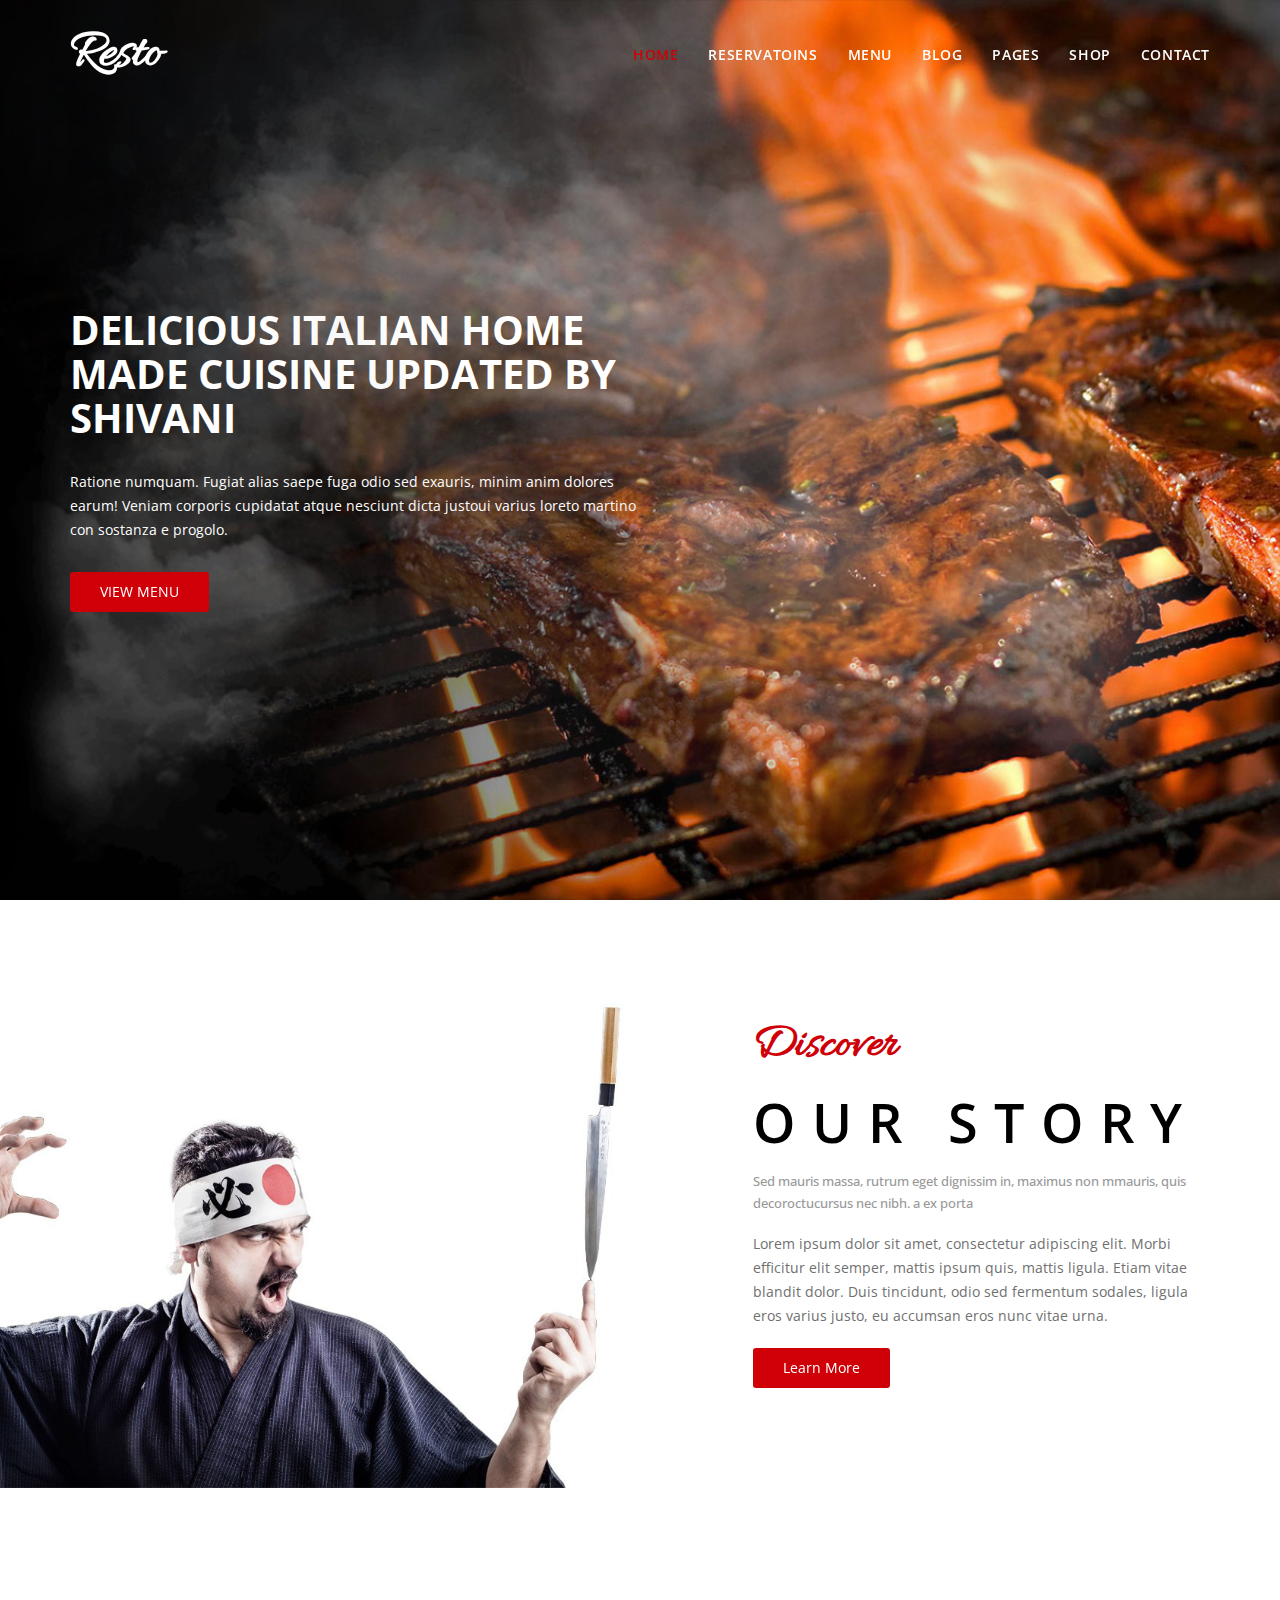
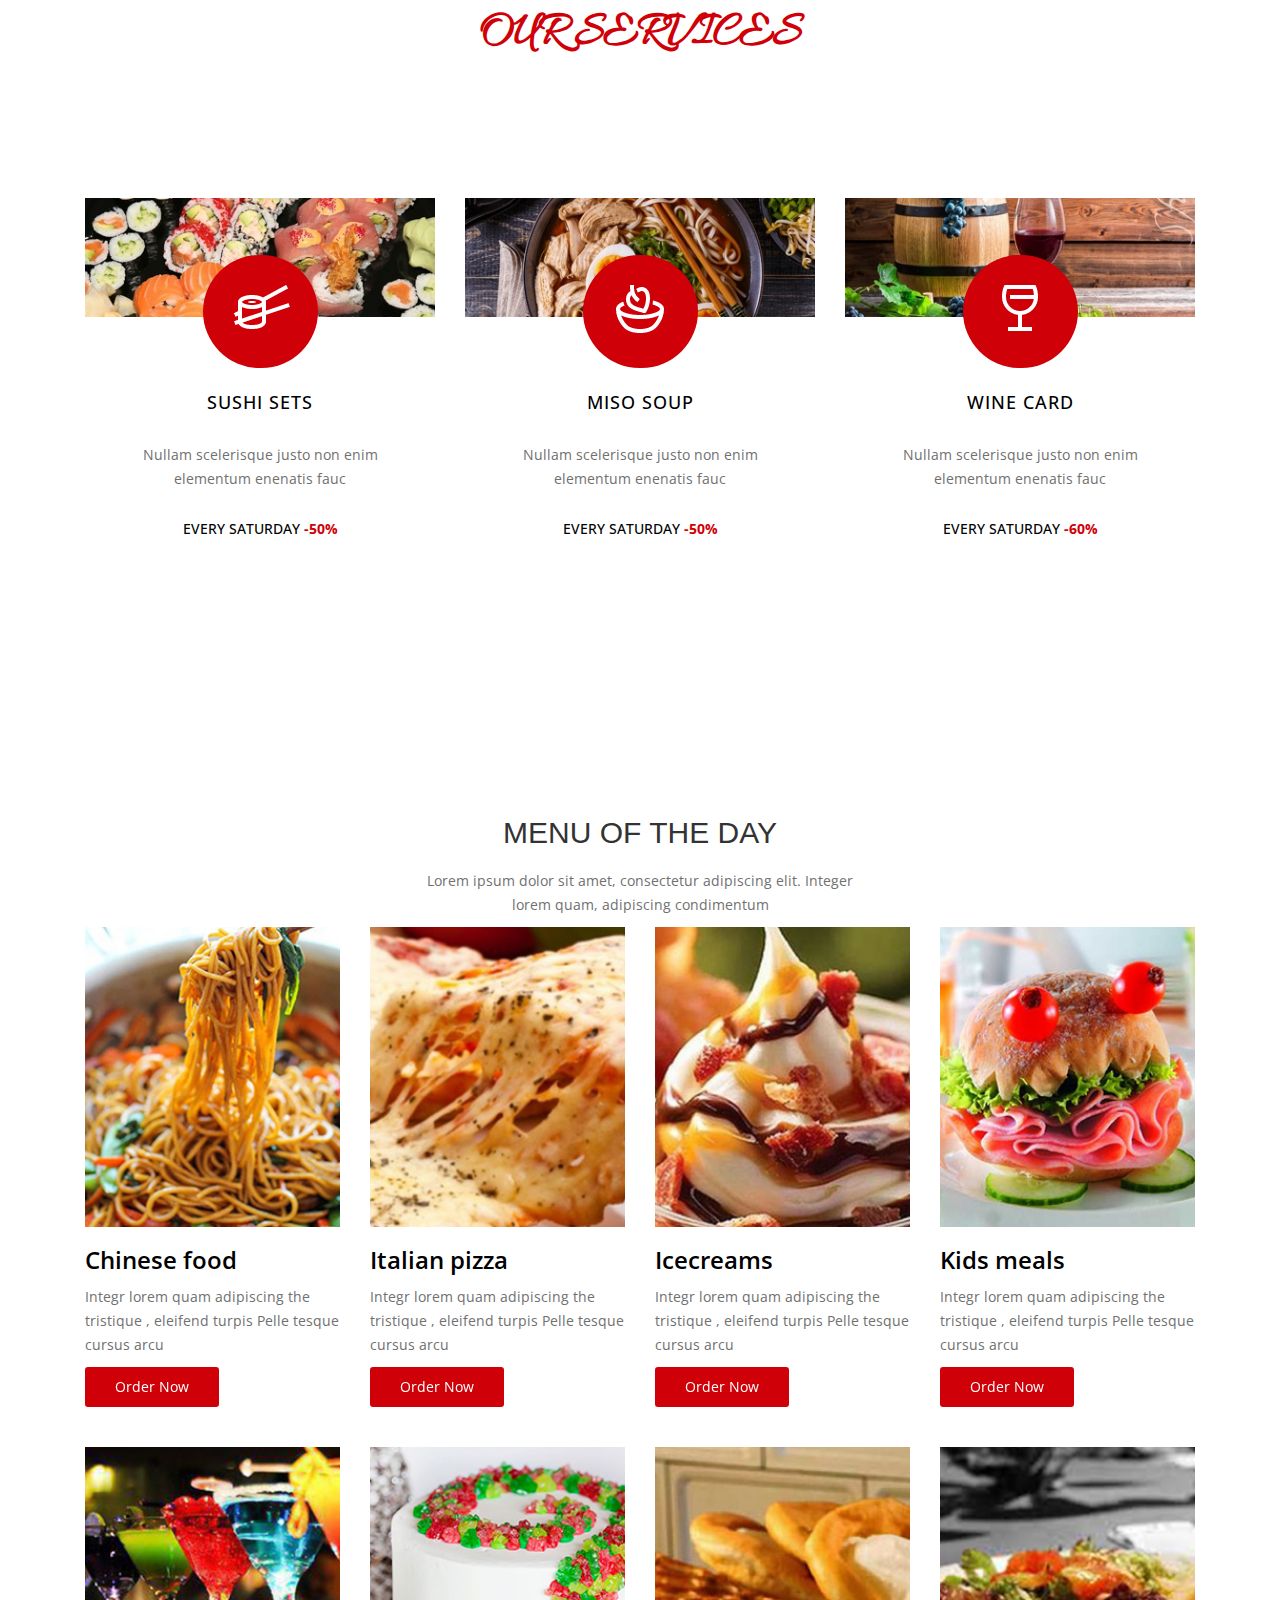
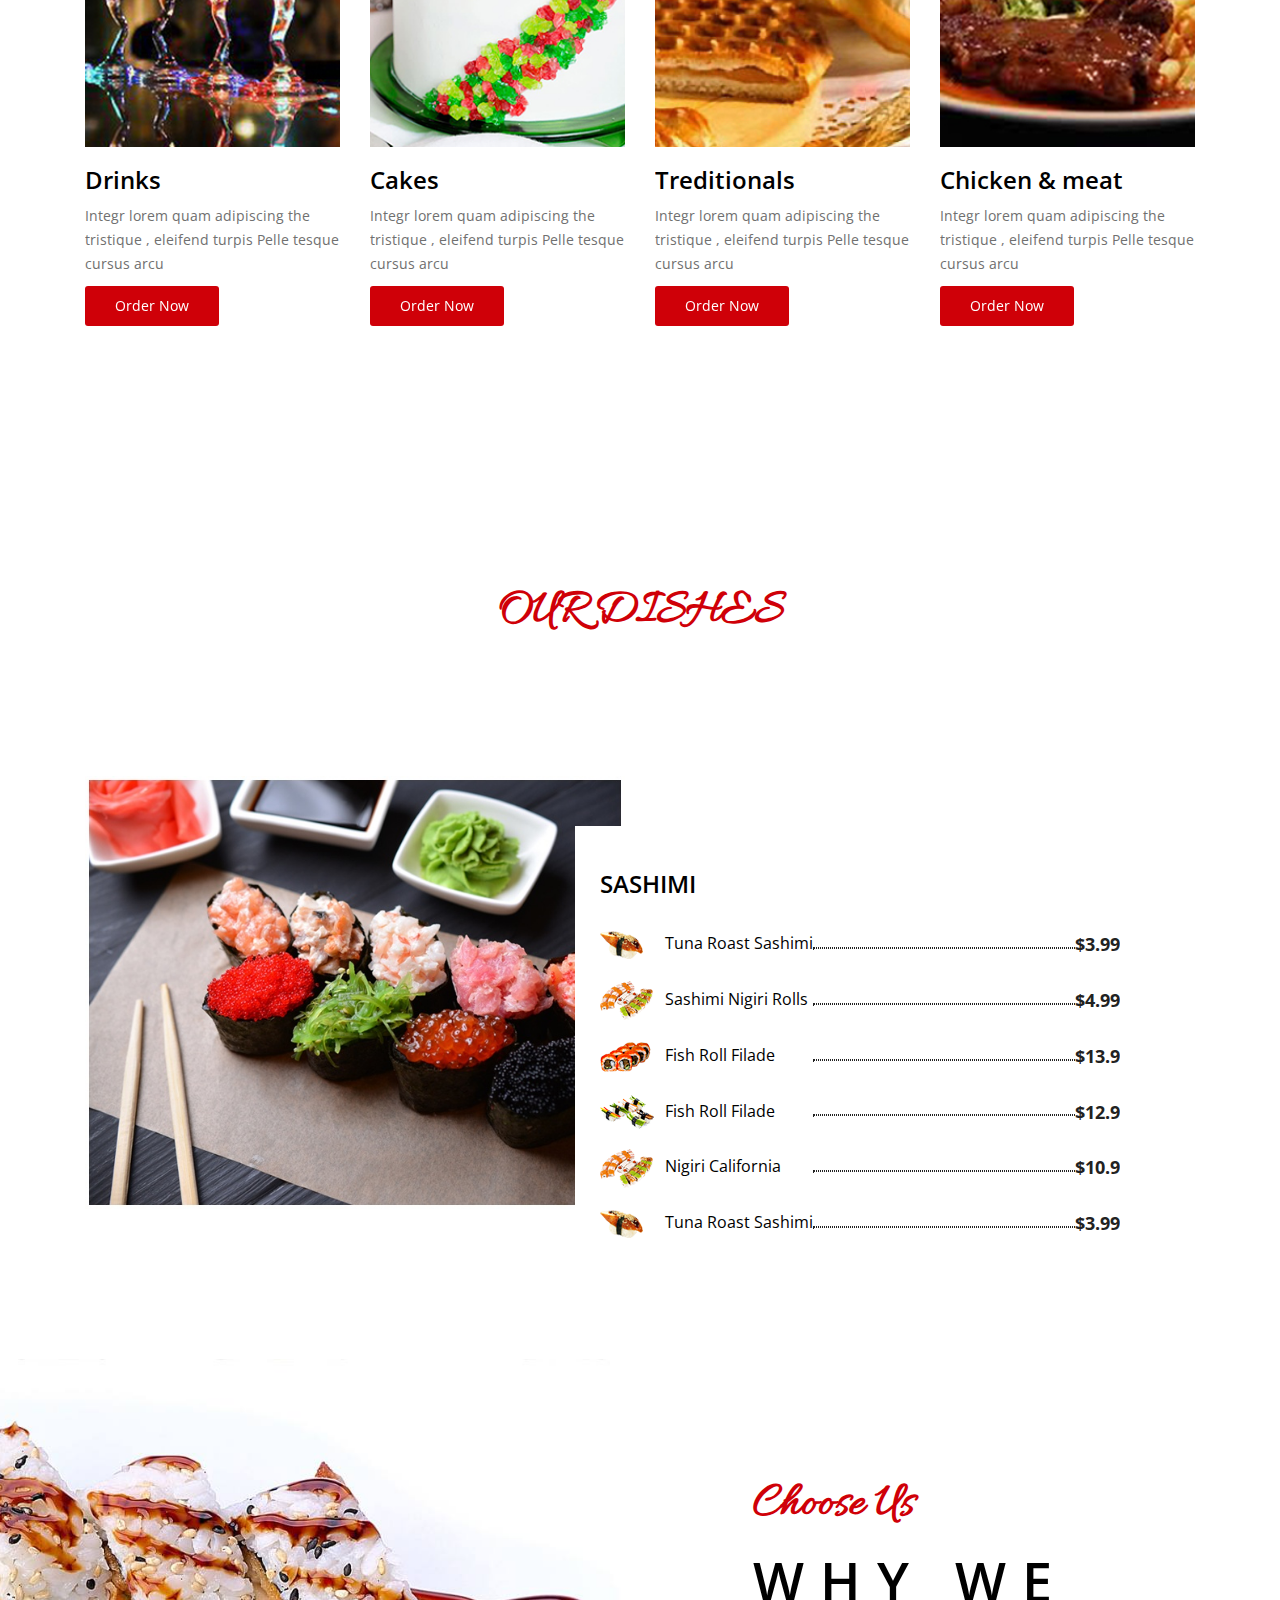
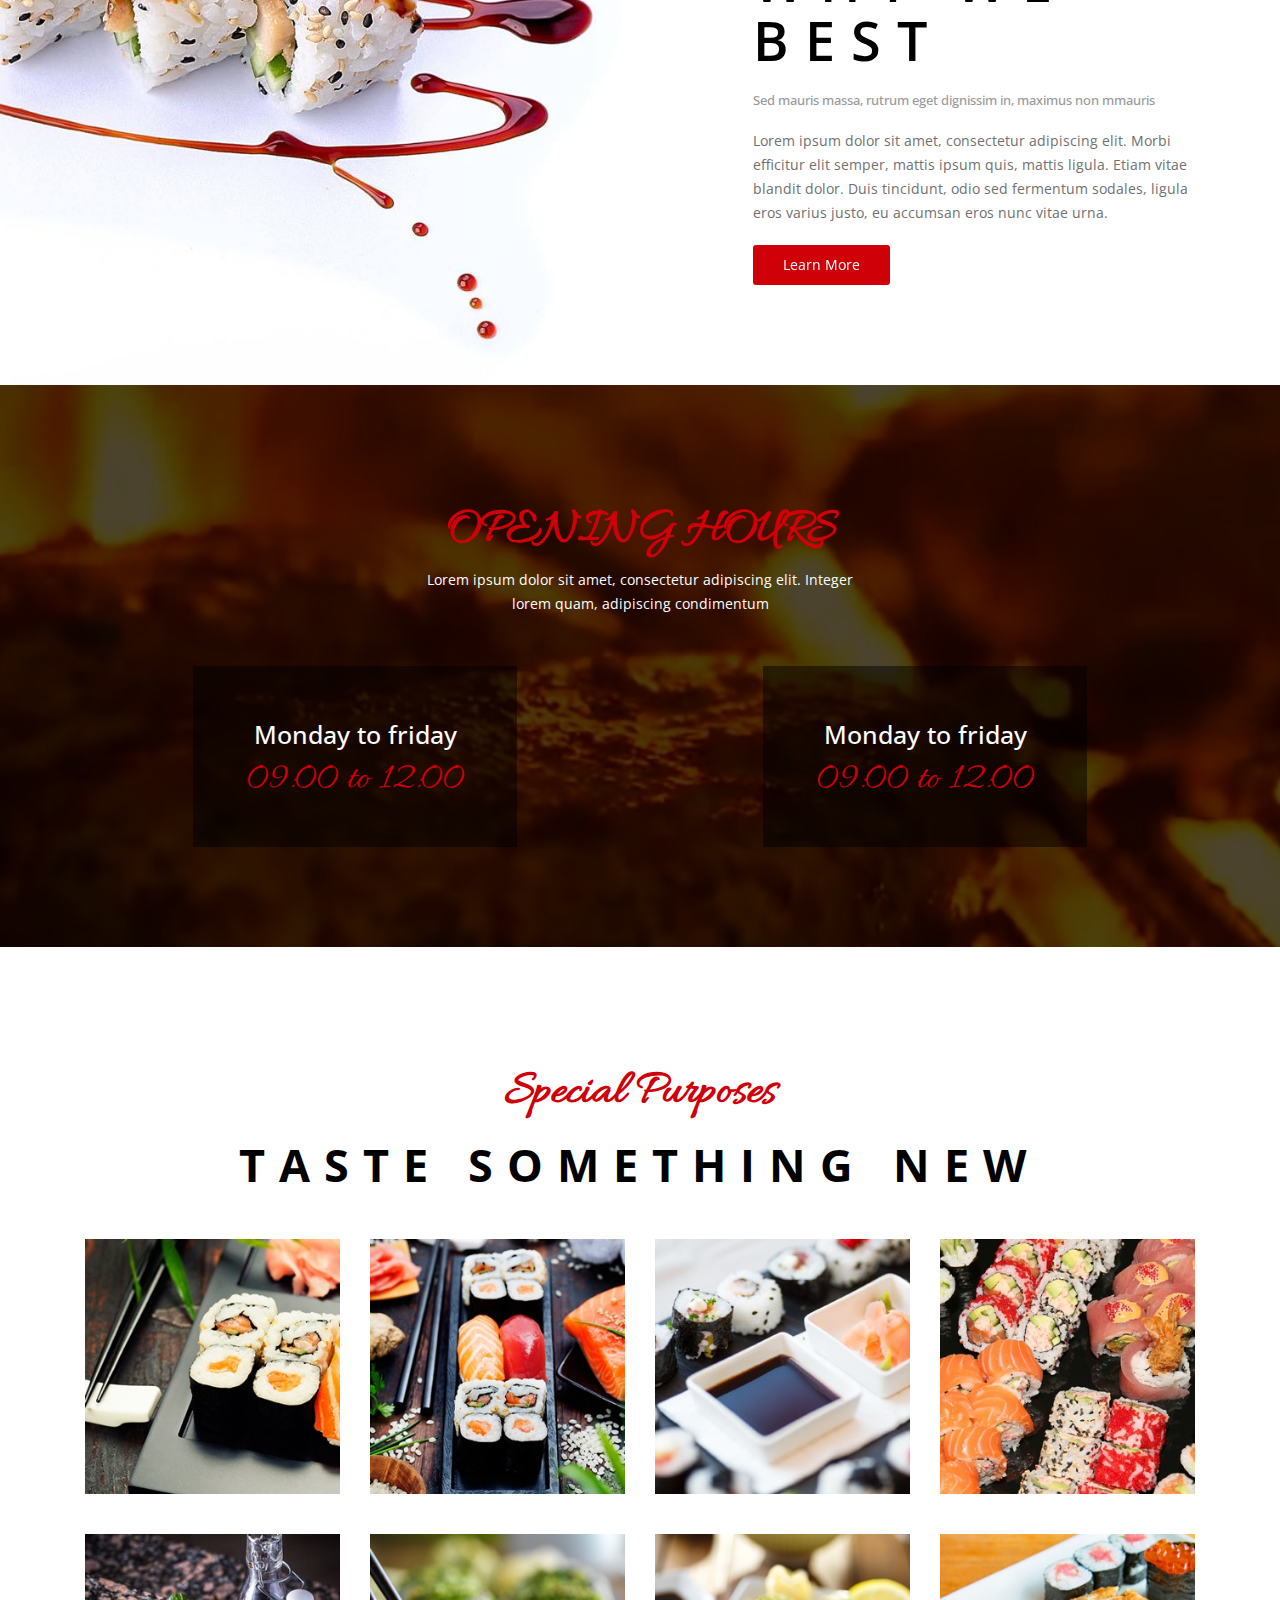
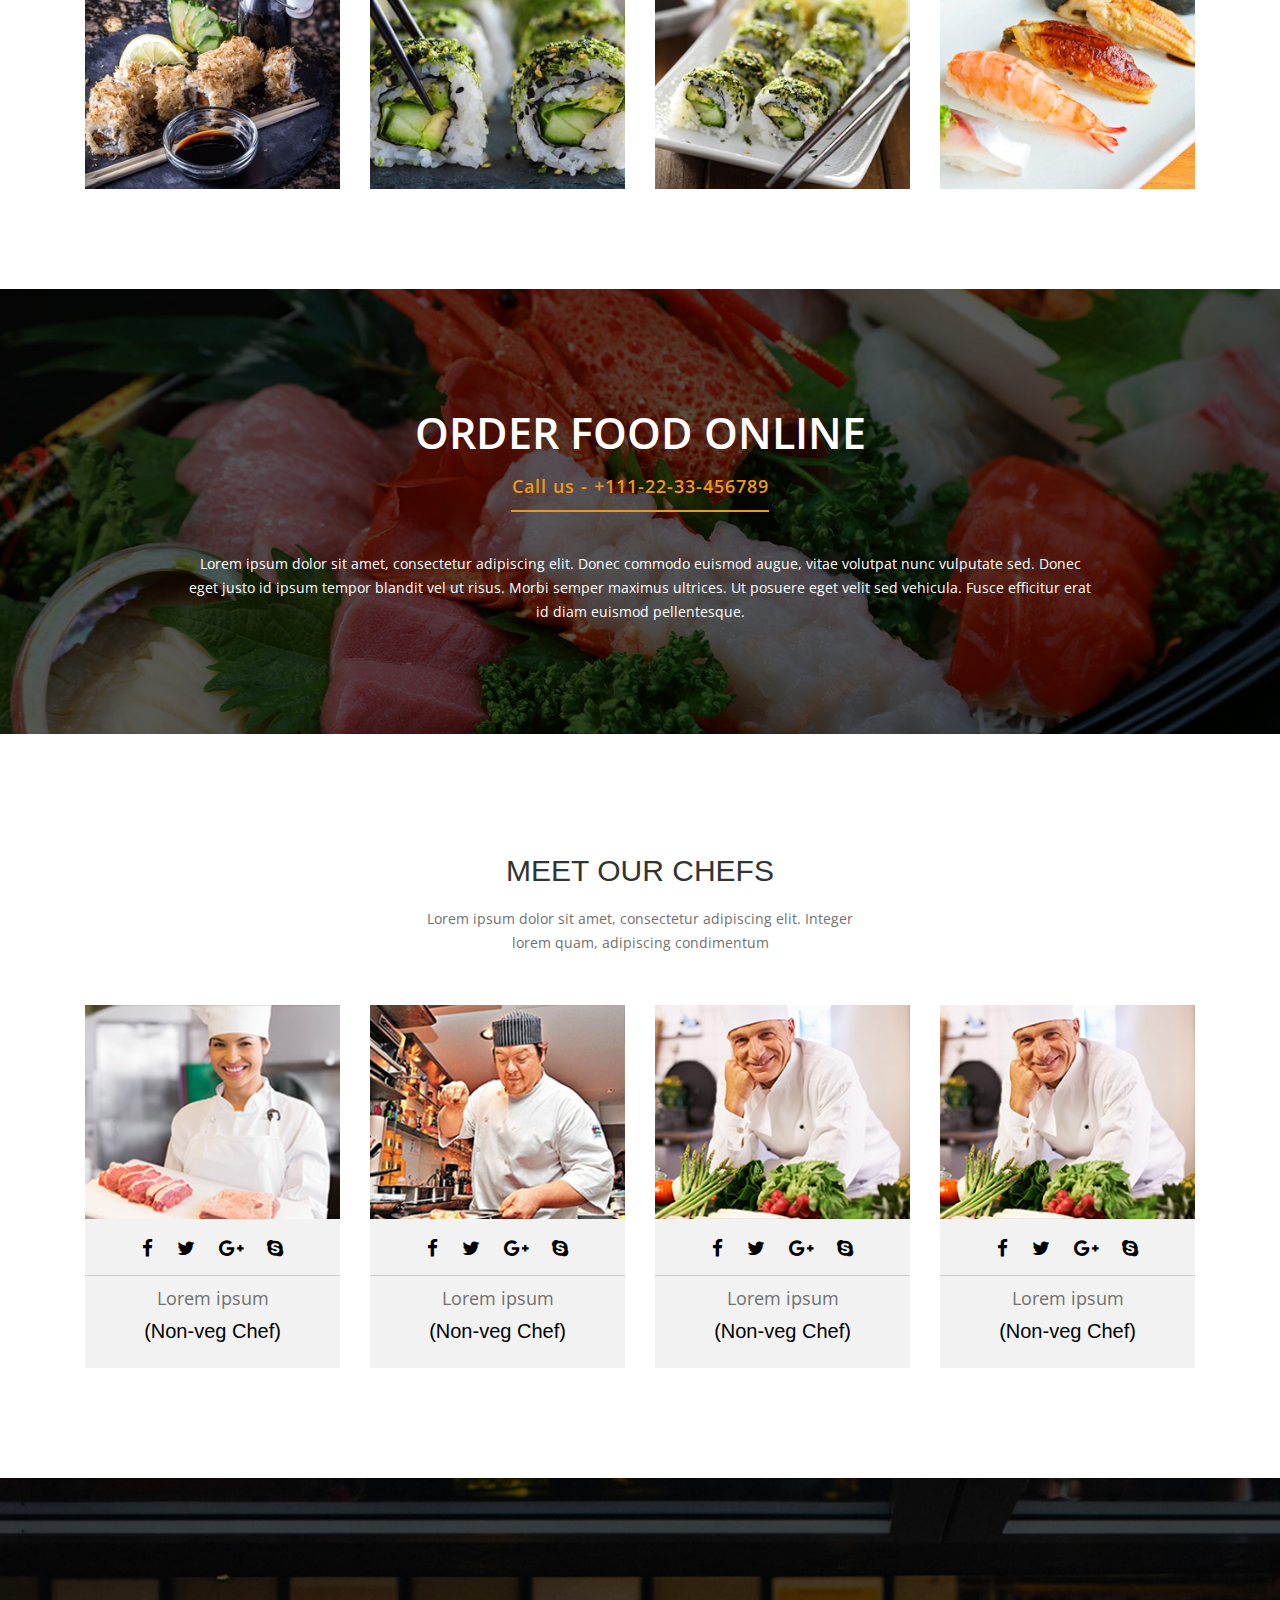
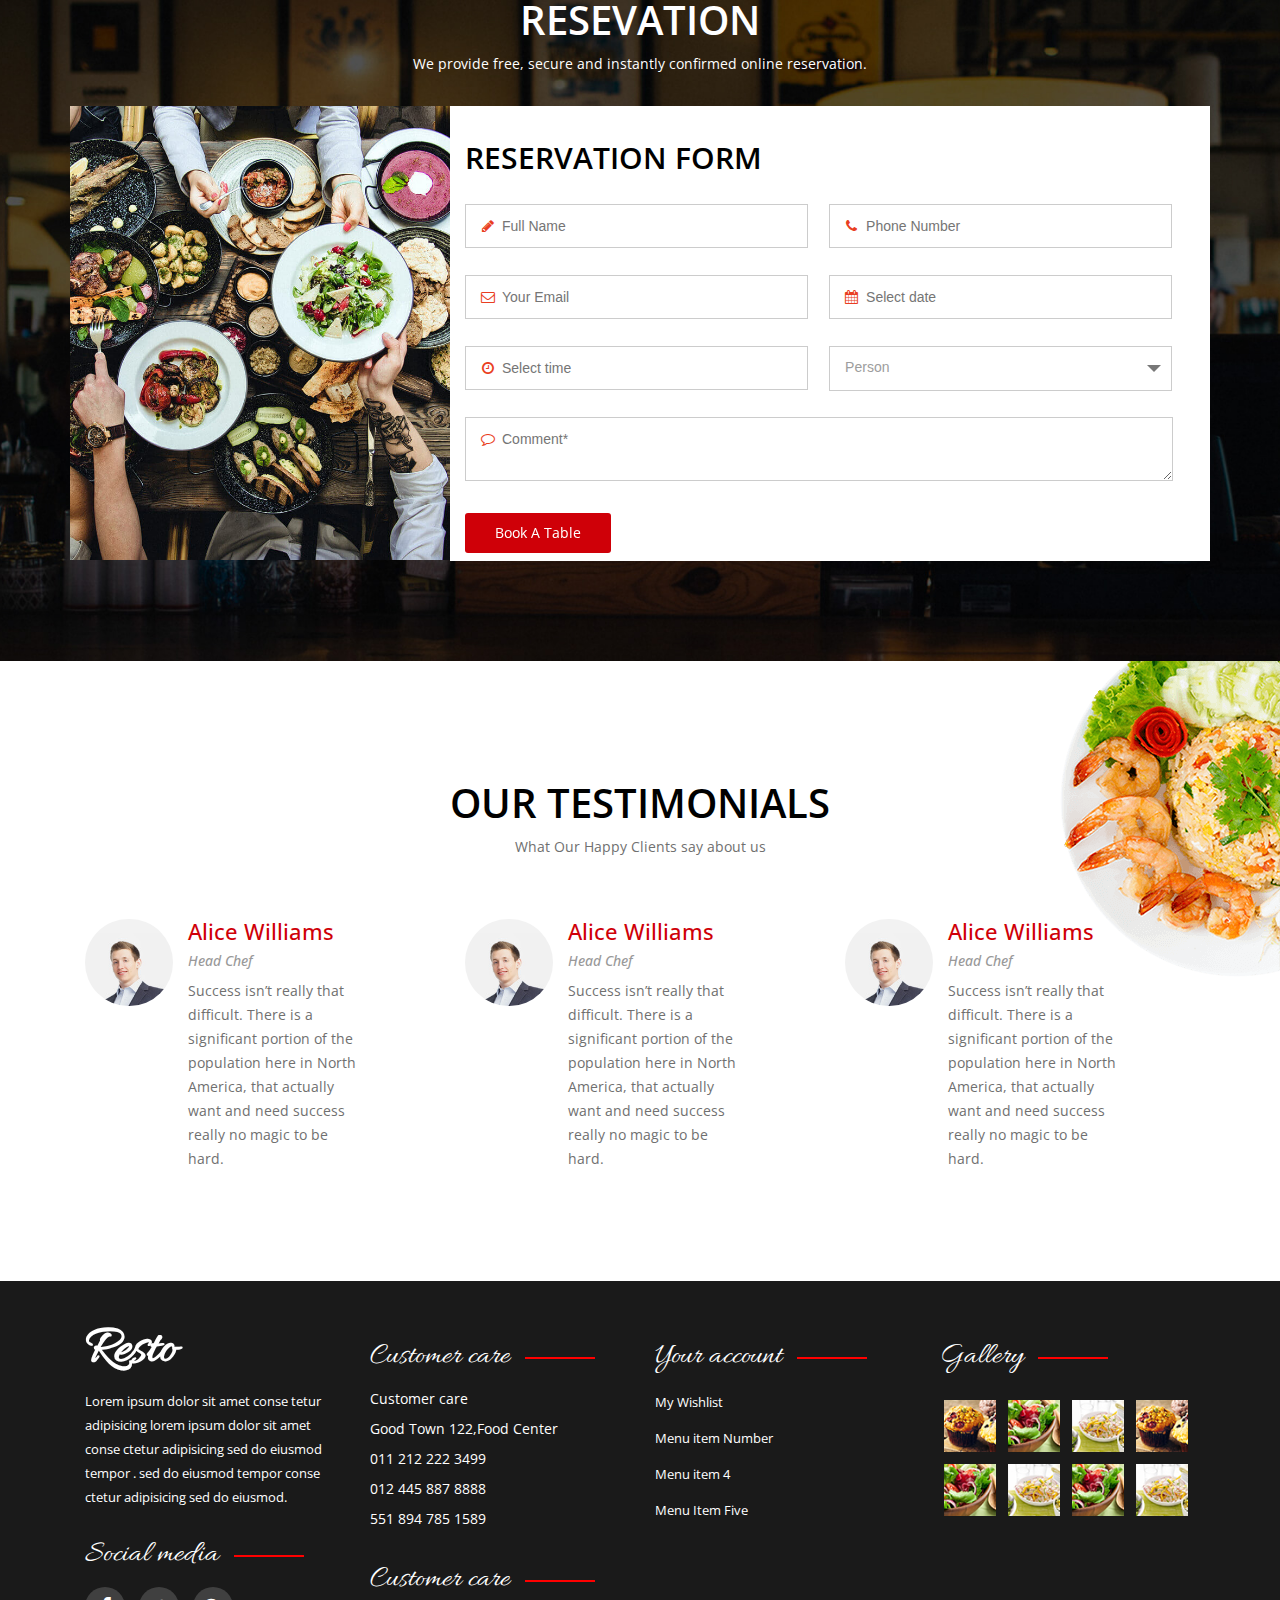
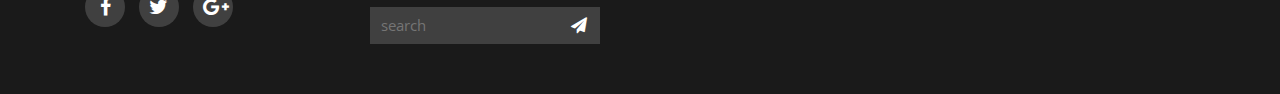
<file: index.html>
<!DOCTYPE html>
<html lang="en">
<head>
<!--
New Event
http://www.templatemo.com/tm-486-new-event
-->
<title>Chinese Restaurant -HTML Template</title>
<meta name="description" content="">
<meta name="author" content="">
<meta charset="UTF-8">
<meta http-equiv="X-UA-Compatible" content="IE=Edge">
<meta name="viewport" content="width=device-width, initial-scale=1, maximum-scale=1">
<link rel="stylesheet" href="css/style.css">
<link rel="stylesheet" href="css/bootstrap.min.css">
<link rel="stylesheet" href="css/animate.css">
<link rel="stylesheet" href="css/font-awesome.min.css">
<link rel="stylesheet" href="css/owl.theme.css">
<link rel="stylesheet" href="css/owl.carousel.css">
<!-- Google Font -->
<link href="https://fonts.googleapis.com/css?family=Open+Sans:300,400,400i,600,600i,700,700i,800" rel="stylesheet">
<link href="https://fonts.googleapis.com/css?family=Allura|Open+Sans:300,400,400i,600,600i,700,700i,800" rel="stylesheet">
</head>
<body data-spy="scroll" data-offset="50" data-target=".navbar-collapse">

<!-- =========================
     PRE LOADER       
============================== -->
<div class="preloader">

	<div class="sk-rotating-plane"></div>

</div>


<!-- =========================
     NAVIGATION LINKS     
============================== -->
<div class="navbar navbar-fixed-top custom-navbar" role="navigation">
	<div class="container">

		<!-- navbar header -->
		<div class="navbar-header">
			<button class="navbar-toggle" data-toggle="collapse" data-target=".navbar-collapse">
				<span class="icon icon-bar"></span>
				<span class="icon icon-bar"></span>
				<span class="icon icon-bar"></span>
			</button>
			<a href="#" class="navbar-brand">Resto</a>
		</div>

		<div class="collapse navbar-collapse">

			<ul class="nav navbar-nav navbar-right">
				<li><a href="#intro" class="smoothScroll">HOME</a></li>
				<li><a href="#overview" class="smoothScroll">RESERVATOINS</a></li>
				<li><a href="#speakers" class="smoothScroll">MENU</a></li>
				<li><a href="#program" class="smoothScroll">BLOG</a></li>
				<li><a href="#register" class="smoothScroll">PAGES</a></li>
				<li><a href="#venue" class="smoothScroll">SHOP</a></li>
				<li><a href="#sponsors" class="smoothScroll">CONTACT</a></li>
			</ul>

		</div>

	</div>
</div>
<!-- =========================
    INTRO SECTION   
============================== -->
				<section id="intro" class="section-bg-animation header-animation">
                                                 
                                                   <div id="foglayer_03" class="fog overlay">
                                                          <div class="image01"></div>
                                                          <div class="image02"></div>
                                                   </div>
                                 <div class="container">
                                 		<div class="banner_text">
                                        		<h3>DELICIOUS ITALIAN HOME MADE CUISINE UPDATED BY SHIVANI</h3>
                                                <p>Ratione numquam. Fugiat alias saepe fuga odio sed exauris, minim anim dolores earum! Veniam corporis cupidatat atque nesciunt dicta justoui varius loreto martino con sostanza e progolo.</p>
                                                <button class="leran-btn mt-10">VIEW MENU</button>
                                                
                                        </div>
                                 </div>
				</section>
					<!--------------- banner ---------->
                    <!--------------- Our Story ------->
                    		<section class="our_story">
                            		<div class="container">
                                    		<div class="row">
                                            		<div class="col-md-5 col-md-offset-7">
                                                    		<div class="about_story">
                                                            		<h3>Discover</h3>
                                                                    <h2>OUR STORY</h2>
                                                                    <h6>Sed mauris massa, rutrum eget dignissim in, maximus non mmauris, quis decoroctucursus nec nibh. a ex porta</h6>
                                                                    <p>Lorem ipsum dolor sit amet, consectetur adipiscing elit. Morbi efficitur elit semper, mattis ipsum quis, mattis ligula. Etiam vitae blandit dolor. Duis tincidunt, odio sed fermentum sodales, ligula eros varius justo, eu accumsan eros nunc vitae urna.</p>
                                                                    <button class="leran-btn mt-10">Learn More</button>
                                                            </div>
                                                    </div>
                                            </div>
                                    </div>
                            </section>
                    <!--------------- Our Story ------->
                    <!--------------- Our Services ---->
                    		<section class="our_serivces">
                            		<div class="container">
                                    		<div class="row">
                                            		<div class="col-md-12 col-sm-12 col-xs-12">
                                                    		<div class="services_section text-center">
                                                            		<h2>Our Services</h2>
                                                                    <h3>WHAT WE PROPOSE</h3>
                                                            </div>
                                                            <div class="col-md-4 col-sm-4 col-xs-12">
                                                            		<div class="service-item">
                                                                    		<img class="ser-img" src="images/services/1.jpg" alt="1">
                                                                            <div class="service_logo">
                                                                            		<img src="images/services/ico1.png" alt="#">
                                                                            </div>
                                                                        	<h5>SUSHI SETS</h5>
                                                                         <p>Nullam scelerisque justo non enim elementum enenatis fauc</p>
                                                                         <h6>EVERY SATURDAY <strong>-50%</strong></h6>
                                                                    </div>
                                                            </div>
                                                            <div class="col-md-4 col-sm-4 col-xs-12">
                                                            		<div class="service-item">
                                                                    		<img class="ser-img" src="images/services/2.jpg" alt="1">
                                                                            <div class="service_logo">
                                                                            		<img src="images/services/ico2.png" alt="#">
                                                                            </div>
                                                                        	<h5>MISO SOUP</h5>
                                                                         <p>Nullam scelerisque justo non enim elementum enenatis fauc</p>
                                                                         <h6>EVERY SATURDAY <strong>-50%</strong></h6>
                                                                    </div>
                                                            </div>
                                                            <div class="col-md-4 col-sm-4 col-xs-12">
                                                            		<div class="service-item">
                                                                    		<img class="ser-img" src="images/services/3.jpg" alt="1">
                                                                            <div class="service_logo">
                                                                            		<img src="images/services/ico3-1.png" alt="#">
                                                                            </div>
                                                                        	<h5>WINE CARD</h5>
                                                                         <p>Nullam scelerisque justo non enim elementum enenatis fauc</p>
                                                                         <h6>EVERY SATURDAY <strong>-60%</strong></h6>
                                                                    </div>
                                                            </div>
                                                    </div>
                                            </div>
                                    </div>
                            </section>
                    <!--------------- Our Services ---->
                    <!--------------- Menu ------------>
                    		<section class="our_menu">
                            		<div class="container">
                                    		<div class="row">	
                                            		<div class="col-md-12 col-sm-12 col-xs-12">
                                                    		<div class="menu_section text-center">
                                                            		<h2>Menu of the day</h2>
                                                                    <p>Lorem ipsum dolor sit amet, consectetur adipiscing elit. Integer lorem quam, adipiscing condimentum</p>
                                                            </div>
                                                            <div class="col-md-3 col-sm-3 col-xs-12">
                                                            		<div class="collection-box theme-hover sticker marB50">
                                                                            <figure class="marB20">
                                                                                <img src="images/menu/1.jpg" alt="">
                                                                            </figure>
                                                                            <h3 class="marB10"><a href="#">Chinese food</a></h3>
                                                                            <p>Integr lorem quam adipiscing the
                                                                                tristique , eleifend turpis Pelle
                                                                                tesque cursus arcu 
                                                                            </p>
                                                                            <a href="#" class="leran-btn mt-10">Order Now</a>
                                                                            <div class="sticker-box">
                                                                                <span class="sticker-tag">Only 12.99 $</span>
                                                                                <br>
                                                                                <span class="sticker-tag">10% OFF</span>
                                                                            </div>
                                                                        </div>
                                                            </div>
                                                            <div class="col-md-3 col-sm-3 col-xs-12">
                                                            		<div class="collection-box theme-hover sticker marB50">
                                                                            <figure class="marB20">
                                                                                <img src="images/menu/2.jpg" alt="">
                                                                            </figure>
                                                                            <h3 class="marB10"><a href="#">Italian pizza</a></h3>
                                                                            <p>Integr lorem quam adipiscing the
                                                                                tristique , eleifend turpis Pelle
                                                                                tesque cursus arcu 
                                                                            </p>
                                                                            <a href="#" class="leran-btn mt-10">Order Now</a>
                                                                            <div class="sticker-box">
                                                                                <span class="sticker-tag">Only 12.99 $</span>
                                                                                <br>
                                                                                <span class="sticker-tag">10% OFF</span>
                                                                            </div>
                                                                        </div>
                                                            </div>
                                                            <div class="col-md-3 col-sm-3 col-xs-12">
                                                            		<div class="collection-box theme-hover sticker marB50">
                                                                            <figure class="marB20">
                                                                                <img src="images/menu/3.jpg" alt="">
                                                                            </figure>
                                                                            <h3 class="marB10"><a href="#">Icecreams</a></h3>
                                                                            <p>Integr lorem quam adipiscing the
                                                                                tristique , eleifend turpis Pelle
                                                                                tesque cursus arcu 
                                                                            </p>
                                                                            <a href="#" class="leran-btn mt-10">Order Now</a>
                                                                            <div class="sticker-box">
                                                                                <span class="sticker-tag">Only 12.99 $</span>
                                                                                <br>
                                                                                <span class="sticker-tag">10% OFF</span>
                                                                            </div>
                                                                        </div>
                                                            </div>
                                                            <div class="col-md-3 col-sm-3 col-xs-12">
                                                            		<div class="collection-box theme-hover sticker marB50">
                                                                            <figure class="marB20">
                                                                                <img src="images/menu/4.jpg" alt="">
                                                                            </figure>
                                                                            <h3 class="marB10"><a href="#">Kids meals</a></h3>
                                                                            <p>Integr lorem quam adipiscing the
                                                                                tristique , eleifend turpis Pelle
                                                                                tesque cursus arcu 
                                                                            </p>
                                                                            <a href="#" class="leran-btn mt-10">Order Now</a>
                                                                            <div class="sticker-box">
                                                                                <span class="sticker-tag">Only 12.99 $</span>
                                                                                <br>
                                                                                <span class="sticker-tag">10% OFF</span>
                                                                            </div>
                                                                        </div>
                                                            </div>
                                                            <div class="col-md-3 col-sm-3 col-xs-12">
                                                            		<div class="collection-box theme-hover sticker marB50">
                                                                            <figure class="marB20">
                                                                                <img src="images/menu/5.jpg" alt="">
                                                                            </figure>
                                                                            <h3 class="marB10"><a href="#">Drinks</a></h3>
                                                                            <p>Integr lorem quam adipiscing the
                                                                                tristique , eleifend turpis Pelle
                                                                                tesque cursus arcu 
                                                                            </p>
                                                                            <a href="#" class="leran-btn mt-10">Order Now</a>
                                                                            <div class="sticker-box">
                                                                                <span class="sticker-tag">Only 12.99 $</span>
                                                                                <br>
                                                                                <span class="sticker-tag">10% OFF</span>
                                                                            </div>
                                                                        </div>
                                                            </div>
                                                            <div class="col-md-3 col-sm-3 col-xs-12">
                                                            		<div class="collection-box theme-hover sticker marB50">
                                                                            <figure class="marB20">
                                                                                <img src="images/menu/6.jpg" alt="">
                                                                            </figure>
                                                                            <h3 class="marB10"><a href="#">Cakes</a></h3>
                                                                            <p>Integr lorem quam adipiscing the
                                                                                tristique , eleifend turpis Pelle
                                                                                tesque cursus arcu 
                                                                            </p>
                                                                            <a href="#" class="leran-btn mt-10">Order Now</a>
                                                                            <div class="sticker-box">
                                                                                <span class="sticker-tag">Only 12.99 $</span>
                                                                                <br>
                                                                                <span class="sticker-tag">10% OFF</span>
                                                                            </div>
                                                                        </div>
                                                            </div>
                                                            <div class="col-md-3 col-sm-3 col-xs-12">
                                                            		<div class="collection-box theme-hover sticker marB50">
                                                                            <figure class="marB20">
                                                                                <img src="images/menu/7.jpg" alt="">
                                                                            </figure>
                                                                            <h3 class="marB10"><a href="#">Treditionals</a></h3>
                                                                            <p>Integr lorem quam adipiscing the
                                                                                tristique , eleifend turpis Pelle
                                                                                tesque cursus arcu 
                                                                            </p>
                                                                            <a href="#" class="leran-btn mt-10">Order Now</a>
                                                                            <div class="sticker-box">
                                                                                <span class="sticker-tag">Only 12.99 $</span>
                                                                                <br>
                                                                                <span class="sticker-tag">10% OFF</span>
                                                                            </div>
                                                                        </div>
                                                            </div>
                                                            <div class="col-md-3 col-sm-3 col-xs-12">
                                                            		<div class="collection-box theme-hover sticker marB50">
                                                                            <figure class="marB20">
                                                                                <img src="images/menu/8.jpg" alt="">
                                                                            </figure>
                                                                            <h3 class="marB10"><a href="#">Chicken & meat</a></h3>
                                                                            <p>Integr lorem quam adipiscing the
                                                                                tristique , eleifend turpis Pelle
                                                                                tesque cursus arcu 
                                                                            </p>
                                                                            <a href="#" class="leran-btn mt-10">Order Now</a>
                                                                            <div class="sticker-box">
                                                                                <span class="sticker-tag">Only 12.99 $</span>
                                                                                <br>
                                                                                <span class="sticker-tag">10% OFF</span>
                                                                            </div>
                                                                        </div>
                                                            </div>
                                                    </div>
                                            </div>
                                    </div>
                            </section>
                    <!--------------- Menu ------------>
                    <!--------------- Our Dishes ------>
                    		<section class="our-dishes">
                            		<div class="container">
                                    		<div class="row">
                                            		<div class="col-md-12 col-sm-12 col-xs-12">
                                                    		<div class="services_section text-center">
                                                            		<h2>Our Dishes</h2>
                                                                    <h3>PERFECT TASTE</h3>
                                                            </div>
                                                            <div class="col-md-6 col-sm-6 col-xs-12">
                                                            		<div class="wpc-sushi-img">
                                                                    		<img src="images/dishes/i4.jpg" alt="#">
                                                                    </div>
                                                            </div>
                                                           <div class="col-md-6 col-sm-6 col-xs-12">
                                                           			<div class="wpc-sushi-price">
                                                                    		<h3>SASHIMI</h3>
                                      <ul>
                                             <li><img src="images/dishes/1.png" alt="#"><span>Tuna Roast Sashimi<strong>$3.99</strong></span></li>
                                             <li><img src="images/dishes/2.png" alt="#"><span>Sashimi Nigiri Rolls<strong>$4.99</strong></span></li>
                                             <li><img src="images/dishes/3.png" alt="#"><span>Fish Roll Filade<strong>$13.9</strong></span></li>
                                             <li><img src="images/dishes/4.png" alt="#"><span>Fish Roll Filade<strong>$12.9</strong></span></li>
                                             <li><img src="images/dishes/5.png" alt="#"><span>Nigiri California<strong>$10.9</strong></span></li>
                                             <li><img src="images/dishes/1.png" alt="#"><span>Tuna Roast Sashimi<strong>$3.99</strong></span></li>
                                      </ul>
                                                                    </div>
                                                           </div>
                                                    </div>
                                            </div>
                                    </div>
                            </section>
                    <!--------------- Our Dishes ------>
                    <!--------------- Choose Us ------->
                    			<div class="choose_us">
                                		<div class="container">
                                        		<div class="row">
                                                		<div class="col-md-5 col-md-offset-7">
                                                    		<div class="about_story">
                                                            		<h3>Choose Us</h3>
                                                                    <h2>WHY WE BEST</h2>
                                                                    <h6>Sed mauris massa, rutrum eget dignissim in, maximus non mmauris</h6>
                                                                    <p>Lorem ipsum dolor sit amet, consectetur adipiscing elit. Morbi efficitur elit semper, mattis ipsum quis, mattis ligula. Etiam vitae blandit dolor. Duis tincidunt, odio sed fermentum sodales, ligula eros varius justo, eu accumsan eros nunc vitae urna.</p>
                                                                    <button class="leran-btn mt-10">Learn More</button>
                                                            </div>
                                                    </div>
                                                </div>
                                        </div>
                                </div>
                    <!--------------- Choose Us ------->
                    <!-------------- Opening hours -------->
                    		<section class="opening_hours">
                            		<div class="container">
                                    		<div class="row">
                                            		<div class="col-md-12 co-sm-12 col-xs-12">
                                                    		<div class="services_section text-center">
                                                            		<h2>Opening hours</h2>
                                                                    <p>Lorem ipsum dolor sit amet, consectetur adipiscing elit. Integer lorem quam, adipiscing condimentum</p>
                                                            </div>
                                                          <div class="col-md-6 col-sm-6 col-xs-12">
                                                          		<div class="opening-content text-center">
                                                          			<div class="opening_hours_box">
                                                                    		<h3>Monday to friday</h3>
                                                                            <h4>09:00 to 12:00</h4>
                                                                    </div>
                                                                </div>
                                                          </div>
                                                          <div class="col-md-6 col-sm-6 col-xs-12">
                                                          			<div class="opening-content text-center">
                                                                        <div class="opening_hours_box">
                                                                                <h3>Monday to friday</h3>
                                                                                <h4>09:00 to 12:00</h4>
                                                                        </div>
                                                                </div>
                                                          </div>
                                                    </div>
                                            </div>
                                    </div>
                            </section>
                    <!-------------- Opening hours -------->
                    <!-------------- Special Purposes ----->
                    		<section class="special_dishes">
                            		<div class="container">
                                    		<div class="row">
                                            		<div class="col-md-12 col-sm-12 col-xs-12">
                                                    		<div class="special_dishes_section">
                                                            		<h3>Special Purposes</h3>
                                                                    <h2>TASTE SOMETHING NEW</h2>
                                                            </div>
                                                            <div class="col-md-3 col-sm-3 ccl-xs-12">
                                                            		<div class="deshes_box">
                                                                    		<div class="spicial_dishes_img">
                                                                    			<img src="images/special-dishes/1.jpg" alt="#">
                                                                    		</div>
                                                                          	<div class="text_hover">
                                                                            		<h4>OUR SPECIAL NIGIRI SUSHI ROLL</h4>
                                                                                    <h3>$ 9.99</h3>
                                                                                    <a class="leran-btn mt-10" href="#">Order Now</a>
                                                                            </div>
                                                                    </div>
                                                            </div>
                                                            <div class="col-md-3 col-sm-3 ccl-xs-12">
                                                            		<div class="deshes_box">
                                                                    		<div class="spicial_dishes_img">
                                                                    			<img src="images/special-dishes/2.jpg" alt="#">
                                                                    		</div>
                                                                          	<div class="text_hover">
                                                                            		<h4>OUR SPECIAL NIGIRI SUSHI ROLL</h4>
                                                                                    <h3>$ 3.99</h3>
                                                                                    <a class="leran-btn mt-10" href="#">Order Now</a>
                                                                            </div>
                                                                    </div>
                                                            </div>
                                                            <div class="col-md-3 col-sm-3 ccl-xs-12">
                                                            		<div class="deshes_box">
                                                                    		<div class="spicial_dishes_img">
                                                                    			<img src="images/special-dishes/3.jpg" alt="#">
                                                                    		</div>
                                                                          	<div class="text_hover">
                                                                            		<h4>OUR SPECIAL NIGIRI SUSHI ROLL</h4>
                                                                                    <h3>$ 2.99</h3>
                                                                                    <a class="leran-btn mt-10" href="#">Order Now</a>
                                                                            </div>
                                                                    </div>
                                                            </div>
                                                            <div class="col-md-3 col-sm-3 ccl-xs-12">
                                                            		<div class="deshes_box">
                                                                    		<div class="spicial_dishes_img">
                                                                    			<img src="images/special-dishes/4.jpg" alt="#">
                                                                    		</div>
                                                                          	<div class="text_hover">
                                                                            		<h4>OUR SPECIAL NIGIRI SUSHI ROLL</h4>
                                                                                    <h3>$ 5.99</h3>
                                                                                    <a class="leran-btn mt-10" href="#">Order Now</a>
                                                                            </div>
                                                                    </div>
                                                            </div>
                                                            <div class="col-md-3 col-sm-3 ccl-xs-12">
                                                            		<div class="deshes_box">
                                                                    		<div class="spicial_dishes_img">
                                                                    			<img src="images/special-dishes/5.jpg" alt="#">
                                                                    		</div>
                                                                          	<div class="text_hover">
                                                                            		<h4>OUR SPECIAL NIGIRI SUSHI ROLL</h4>
                                                                                    <h3>$ 4.99</h3>
                                                                                    <a class="leran-btn mt-10" href="#">Order Now</a>
                                                                            </div>
                                                                    </div>
                                                            </div>
                                                            <div class="col-md-3 col-sm-3 ccl-xs-12">
                                                            		<div class="deshes_box">
                                                                    		<div class="spicial_dishes_img">
                                                                    			<img src="images/special-dishes/6.jpg" alt="#">
                                                                    		</div>
                                                                          	<div class="text_hover">
                                                                            		<h4>OUR SPECIAL NIGIRI SUSHI ROLL</h4>
                                                                                    <h3>$ 6.99</h3>
                                                                                    <a class="leran-btn mt-10" href="#">Order Now</a>
                                                                            </div>
                                                                    </div>
                                                            </div>
                                                            <div class="col-md-3 col-sm-3 ccl-xs-12">
                                                            		<div class="deshes_box">
                                                                    		<div class="spicial_dishes_img">
                                                                    			<img src="images/special-dishes/7.jpg" alt="#">
                                                                    		</div>
                                                                          	<div class="text_hover">
                                                                            		<h4>OUR SPECIAL NIGIRI SUSHI ROLL</h4>
                                                                                    <h3>$ 3.99</h3>
                                                                                    <a class="leran-btn mt-10" href="#">Order Now</a>
                                                                            </div>
                                                                    </div>
                                                            </div>
                                                            <div class="col-md-3 col-sm-3 ccl-xs-12">
                                                            		<div class="deshes_box">
                                                                    		<div class="spicial_dishes_img">
                                                                    			<img src="images/special-dishes/8.jpg" alt="#">
                                                                    		</div>
                                                                          	<div class="text_hover">
                                                                            		<h4>OUR SPECIAL NIGIRI SUSHI ROLL</h4>
                                                                                    <h3>$ 2.99</h3>
                                                                                    <a class="leran-btn mt-10" href="#">Order Now</a>
                                                                            </div>
                                                                    </div>
                                                            </div>
                                                    </div>
                                            </div>
                                    </div>
                            </section>
                    <!-------------- Special Purposes ----->
                    <!-------------- Order online --------->
                    		<section class="order_online">
                            		<div class="container">
                                    		<div class="row">
                                            		<div class="order_section text-center">
                                                    			<h2>ORDER FOOD ONLINE</h2>
                                                                <h5>Call us - +111-22-33-456789</h5>
                                                                <div class="border_bottom"></div>
                                                           <p>Lorem ipsum dolor sit amet, consectetur adipiscing elit. Donec commodo euismod augue, vitae volutpat nunc vulputate sed. Donec eget justo id ipsum tempor blandit vel ut risus. Morbi semper maximus ultrices. Ut posuere eget velit sed vehicula. Fusce efficitur erat id diam euismod pellentesque.</p>
                                                    </div>
                                            </div>
                                    </div>
                            </section>
                    <!-------------- Order online --------->
                    <!-------------- Meet our chefs ------->
                    		<section class="meet_our_chefs">
                            		<div class="container">
                                    		<div class="row">
                                            		<div class="col-md-12 col-sm-12 col-xs-12">
                                                    		<div class="menu_section text-center">
                                                            		<h2>Meet our chefs</h2>
                                     <p>Lorem ipsum dolor sit amet, consectetur adipiscing elit. Integer lorem quam, adipiscing condimentum</p>
                                                            </div>
                                                          <div class="col-md-3 col-sm-3 col-xs-12">
                                                          			<div class="chefs-box">
                                                                    		<img src="images/chefs/1.jpg" alt="#">
                                                                            <ul>
                                                                            	<li><a href="#" class="fa fa-facebook"></a></li>
                                                                                <li><a href="#" class="fa fa-twitter"></a></li>
                                                                                <li><a href="#" class="fa fa-google-plus"></a></li>
                                                                                <li><a href="#" class="fa fa-skype"></a></li>
                                                                            </ul>
                                                                          <p>Lorem ipsum</p>
                                                                          <h4>(Non-veg Chef)</h4>
                                                                    </div>
                                                          </div>
                                                          <div class="col-md-3 col-sm-3 col-xs-12">
                                                          			<div class="chefs-box">
                                                                    		<img src="images/chefs/2.jpg" alt="#">
                                                                            <ul>
                                                                            	<li><a href="#" class="fa fa-facebook"></a></li>
                                                                                <li><a href="#" class="fa fa-twitter"></a></li>
                                                                                <li><a href="#" class="fa fa-google-plus"></a></li>
                                                                                <li><a href="#" class="fa fa-skype"></a></li>
                                                                            </ul>
                                                                          <p>Lorem ipsum</p>
                                                                          <h4>(Non-veg Chef)</h4>
                                                                    </div>
                                                          </div>
                                                          <div class="col-md-3 col-sm-3 col-xs-12">
                                                          			<div class="chefs-box">
                                                                    		<img src="images/chefs/3.jpg" alt="#">
                                                                            <ul>
                                                                            	<li><a href="#" class="fa fa-facebook"></a></li>
                                                                                <li><a href="#" class="fa fa-twitter"></a></li>
                                                                                <li><a href="#" class="fa fa-google-plus"></a></li>
                                                                                <li><a href="#" class="fa fa-skype"></a></li>
                                                                            </ul>
                                                                          <p>Lorem ipsum</p>
                                                                          <h4>(Non-veg Chef)</h4>
                                                                    </div>
                                                          </div>
                                                          <div class="col-md-3 col-sm-3 col-xs-12">
                                                          			<div class="chefs-box">
                                                                    		<img src="images/chefs/3.jpg" alt="#">
                                                                            <ul>
                                                                            	<li><a href="#" class="fa fa-facebook"></a></li>
                                                                                <li><a href="#" class="fa fa-twitter"></a></li>
                                                                                <li><a href="#" class="fa fa-google-plus"></a></li>
                                                                                <li><a href="#" class="fa fa-skype"></a></li>
                                                                            </ul>
                                                                          <p>Lorem ipsum</p>
                                                                          <h4>(Non-veg Chef)</h4>
                                                                    </div>
                                                          </div>
                                                    </div>
                                            </div>
                                    </div>
                            </section>
                    <!-------------- Meet our chefs ------->
                    <!-------------- Resevation ----------->
                    		<section class="resevation">
                            		<div class="container">
                                    	<div class="row">
                                    			<div class="col-md-12 col-sm-12 col-xs-12">
                                                		<div class="resevation_title text-center">
                                                        		<h2>Resevation</h2>
                                                                <p>We provide free, secure and instantly confirmed online reservation.</p>
                                                        </div>
                                                       <div class="col-md-4 col-sm-4 col-xs-12">
                                                       			<div class="row">
                                                                		<div class="table_img">
                                                                			<img src="images/07.jpg" alt="#">
                                                                		</div>
                                                                </div>
                                                       </div>
                                                       <div class="col-md-8 col-sm-8 col-xs-12">
                                                       			<div class="row">
                                                                	<div class="reservation_form">
                                                                    		<h2>Reservation form</h2>
                                                                            <form>
                                                                         <div class="form-field">
                                                                          <i class="fa fa-pencil"></i>
                                                                          <input class="web placeholder" type="text" placeholder="Full Name" name="web">
                                                                        </div>
                                                                        <div class="form-field">
                                                                          <i class="fa fa-phone"></i>
                                                                          <input class="web placeholder" type="text" placeholder="Phone Number" name="web">
                                                                        </div>
                                                                        <div class="form-field">
                                                                          <i class="fa fa-envelope-o"></i>
                                                                          <input class="web placeholder" type="text" placeholder="Your Email" name="web">
                                                                        </div>				
                                                                        <div class="form-field" id="datepicker">
                                                                          <i class="fa fa-calendar add-on"></i>
                                                                          <input data-format="yyyy-MM-dd" type="text" placeholder="Select date">
                                                                        </div>
                                                                        <div class="form-field" id="timepicker">
                                                                          <i class="fa fa-clock-o icon-time add-on"></i>
                                                                          <input data-format="hh:mm:ss" type="text" placeholder="Select time">
                                                                        </div>
                                                                        <div class="form-field">
                                                                              <div class="selected-box">
                                                                                <div class="select"><select class="select-hidden">
                                                                                  <option value="Person">Person</option>
                                                                                  <option value="1">1</option>
                                                                                  <option value="2">2</option>
                                                                                  <option value="2">More then 2</option>
                                                                                </select><div class="select-styled">Person</div><ul class="select-options" style="display: none;"><li rel="Person">Person</li><li rel="1">1</li><li rel="2">2</li><li rel="2">More then 2</li></ul></div>
                                                                              </div>
                                                                            </div>
                                                                            <div class="form-field comment">
                                                                              <i class="fa fa-comment-o"></i>
                                                                              <textarea class="input-message placeholder" placeholder="Comment*" rows="2" name="message"></textarea>
                                                                            </div>
                                                                        
                                                                            <a href="#" class="leran-btn mt-10">Book A Table</a>
                                                                            </form>
                                                                	</div>
                                                                </div>
                                                       </div>
                                                </div>
                                         </div>
                                    </div>
                            </section>
                    <!-------------- Resevation ----------->
                    <!-------------- Our testimonials ----->
                    			<section class="testimonials">
                                			<div class="side-img">
                                            		<img src="images/05.png" alt="#">
                                            </div>
                                		<div class="container">
                                        		<div class="row">
                                                			<div class="col-md-12 col-sm-12 col-xs-12">
                                                            		<div class="testimonials_title text-center">
                                                                    		<h2>Our testimonials</h2>
                                                                            <p>What Our Happy Clients say about us</p>
                                                                    </div>
                                                                    <div class="col-md-4 col-sm-4 col-xs-12">
                                                                    		<div class="col-sm-3">
                                                                            	<div class="row">
                                                                            		<div class="testimonials_section">
                                                                                    		<img src="images/testi/1.jpg" alt="#">
                                                                                    </div>
                                                                                </div>
                                                                            </div>
                                                                            <div class="col-sm-7">
                                                                            		<div class="testimonials_section">
                                                                                    		<h4>Alice Williams</h4>
                                                                                            <h6>Head Chef</h6>
                                                                                            <p>Success isn’t really that difficult. There is a significant portion of the population here in North America, that actually want and need success really no magic to be hard.</p>
                                                                                    </div>
                                                                            </div>
                                                                    </div>
                                                                    <div class="col-md-4 col-sm-4 col-xs-12">
                                                                    		<div class="col-sm-3">
                                                                            	<div class="row">
                                                                            		<div class="testimonials_section">
                                                                                    		<img src="images/testi/1.jpg" alt="#">
                                                                                    </div>
                                                                                </div>
                                                                            </div>
                                                                            <div class="col-sm-7">
                                                                            		<div class="testimonials_section">
                                                                                    		<h4>Alice Williams</h4>
                                                                                            <h6>Head Chef</h6>
                                                                                            <p>Success isn’t really that difficult. There is a significant portion of the population here in North America, that actually want and need success really no magic to be hard.</p>
                                                                                    </div>
                                                                            </div>
                                                                    </div>
                                                                    <div class="col-md-4 col-sm-4 col-xs-12">
                                                                    		<div class="col-sm-3">
                                                                            	<div class="row">
                                                                            		<div class="testimonials_section">
                                                                                    		<img src="images/testi/1.jpg" alt="#">
                                                                                    </div>
                                                                                </div>
                                                                            </div>
                                                                            <div class="col-sm-7">
                                                                            		<div class="testimonials_section">
                                                                                    		<h4>Alice Williams</h4>
                                                                                            <h6>Head Chef</h6>
                                                                                            <p>Success isn’t really that difficult. There is a significant portion of the population here in North America, that actually want and need success really no magic to be hard.</p>
                                                                                    </div>
                                                                            </div>
                                                                    </div>
                                                            </div>
                                                </div>
                                        </div>
                                </section>
                    <!-------------- Our testimonials ----->
                    <!-------------- Footer --------------->
                    			<footer class="footer">
                                		<div class="container">
                                        		<div class="row">
                                                		<div class="col-md-12 col-sm-12 col-xs-12">
                                                        		<div class="col-md-3 col-sm-3 col-xs-12">
                                                                		<div class="footer_logo">
                                                                        		<h3><a href="#">Resto</a></h3>
                                                                                <p>Lorem ipsum dolor sit amet conse tetur adipisicing lorem ipsum dolor sit amet conse ctetur adipisicing sed do eiusmod tempor . sed do eiusmod tempor conse ctetur adipisicing sed do eiusmod.</p>
                                                                                <h4>Social media</h4>
                                                                                <ul>
                                                                                	<li><a href="#" class="fa fa-facebook"></a></li>
                                                                                    <li><a href="#" class="fa fa-twitter"></a></li>
                                                                                    <li><a href="#" class="fa fa-google-plus"></a></li>
                                                                                </ul>
                                                                        </div>
                                                                </div>
                                                                <div class="col-md-3 col-sm-3 col-xs-12">
                                                                		<div class="customer">
                                                                        		<h4>Customer care</h4>
                                                                                <ul>
                                                                                	<li>Customer care</li>
                                                                                    <li>Good Town 122,Food Center</li>
                                                                                    <li>011 212 222 3499</li>
                                                                                    <li>012 445 887 8888</li>
                                                                                    <li>551 894 785 1589</li>
                                                                                </ul>
                                                                                <h4>Customer care</h4>
                                                                                <input type="text" placeholder="search">
                                                 <button type="submit" class="submit-btn"><i class="fa fa-paper-plane" aria-hidden="true"></i></button>
                                                                        </div>
                                                                </div>
                                                                <div class="col-md-3 col-sm-3 col-xs-12">
                                                                		<div class="account">
                                                                        		<h4>Your account</h4>
                                                                                <ul>
                                                                                	<li><a href="#">My Wishlist</a></li>
                                                                                    <li><a href="#">Menu item Number</a></li>
                                                                                    <li><a href="#">Menu item 4</a></li>
                                                                                    <li><a href="#">Menu Item Five</a></li>
                                                                                </ul>
                                                                        </div>
                                                                </div>
                                                               <div class="col-md-3 col-sm-3 col-xs-12">
                                                               			<div class="gallery">
                                                                        		<h4>Gallery</h4>
                                                                                <ul>
                                                                                	<li><a href="#"><img src="images/gallery/1.jpg" alt="#"></a></li>
                                                                                    <li><a href="#"><img src="images/gallery/2.jpg" alt="#"></a></li>
                                                                                    <li><a href="#"><img src="images/gallery/3.jpg" alt="#"></a></li>
                                                                                    <li><a href="#"><img src="images/gallery/4.jpg" alt="#"></a></li>
                                                                                    <li><a href="#"><img src="images/gallery/5.jpg" alt="#"></a></li>
                                                                                    <li><a href="#"><img src="images/gallery/6.jpg" alt="#"></a></li>
                                                                                    <li><a href="#"><img src="images/gallery/7.jpg" alt="#"></a></li>
                                                                                    <li><a href="#"><img src="images/gallery/8.jpg" alt="#"></a></li>
                                                                                </ul>
                                                                        </div>
                                                               </div> 
                                                        </div>
                                                </div>
                                        </div>
                                </footer>
                    <!-------------- Footer --------------->
<!-- Back top -->
<a href="#back-top" class="go-top"><i class="fa fa-angle-up"></i></a>


<!-- =========================
     SCRIPTS   
============================== -->
<script src="js/jquery.js"></script>
<script src="js/bootstrap.min.js"></script>
<script src="js/jquery.parallax.js"></script>
<script src="js/owl.carousel.min.js"></script>
<script src="js/smoothscroll.js"></script>
<script src="js/wow.min.js"></script>
<script src="js/custom.js"></script>

</body>
</html>
</file>
<file: css/style.css>
/*

Chinese Restaurant

http://www.templatemo.com/tm-486-new-event

*/

body {
		background: #ffffff;
    font-family: 'Open Sans', sans-serif;
    font-style: normal;
		font-weight: 400;
		 overflow-x: hidden; 
}


/*---------------------------------------
    Typorgraphy              
-----------------------------------------*/
h1,h2,h3,h4,h5,h6 {
  font-weight: 600;
}

h3,h5 {
  font-weight: 500;
}

h1 {
    font-size: 40px;
    letter-spacing: 2px;
}

h2 {
  font-size: 30px;
  text-transform: uppercase;
}

h3 {
  line-height: 36px;
}

h5 {
    letter-spacing: 1px;
    padding-top: 10px;
}

p {
    color: #707070;
    font-size: 14px;
    line-height: 24px;
}

a {
  text-decoration: none !important;
  outline: none;
}


/*---------------------------------------
    General               
-----------------------------------------*/


#intro .btn-danger:hover {
  background: transparent;
  border-color: #ffffff;
  color: #ffffff;
}

#contact .btn-danger:hover {
  background: #222;
}

#intro .btn-default:hover {
    background: #ffffff;
    color: #333333;
    border-color: transparent;
}

.parallax-section {
  background-attachment: fixed !important;
  background-size: cover !important;
}



/*---------------------------------------
    Preloader section              
-----------------------------------------*/
.preloader {
  position: fixed;
  top: 0;
  left: 0;
  width: 100%;
  height: 100%;
  z-index: 99999;
  display: flex;
  flex-flow: row nowrap;
  justify-content: center;
  align-items: center;
  background: none repeat scroll 0 0 #ffffff;
}

.sk-rotating-plane {
  width: 50px;
  height: 50px;
  background-color: #222;
  -webkit-animation: sk-rotatePlane 1.2s infinite ease-in-out;
          animation: sk-rotatePlane 1.2s infinite ease-in-out; }

@-webkit-keyframes sk-rotatePlane {
  0% {
    -webkit-transform: perspective(120px) rotateX(0deg) rotateY(0deg);
            transform: perspective(120px) rotateX(0deg) rotateY(0deg); }
  50% {
    -webkit-transform: perspective(120px) rotateX(-180.1deg) rotateY(0deg);
            transform: perspective(120px) rotateX(-180.1deg) rotateY(0deg); }
  100% {
    -webkit-transform: perspective(120px) rotateX(-180deg) rotateY(-179.9deg);
            transform: perspective(120px) rotateX(-180deg) rotateY(-179.9deg); } }

@keyframes sk-rotatePlane {
  0% {
    -webkit-transform: perspective(120px) rotateX(0deg) rotateY(0deg);
            transform: perspective(120px) rotateX(0deg) rotateY(0deg); }
  50% {
    -webkit-transform: perspective(120px) rotateX(-180.1deg) rotateY(0deg);
            transform: perspective(120px) rotateX(-180.1deg) rotateY(0deg); }
  100% {
    -webkit-transform: perspective(120px) rotateX(-180deg) rotateY(-179.9deg);
            transform: perspective(120px) rotateX(-180deg) rotateY(-179.9deg); } }



/*---------------------------------------
    Navigation Links section              
-----------------------------------------*/
.custom-navbar {
    margin-bottom: 0;
    background-color: #101010;
}

.custom-navbar .navbar-brand {
    color: #ffffff;
    font-weight: 600;
    font-size: 54px;
    line-height: 40px;
    font-family: Allura;
}

.custom-navbar .nav li a {
    color: #fff;
    font-size: 14px;
    font-weight: 600;
    letter-spacing: 0.6px;
    text-transform: uppercase;
    line-height: 40px;
    transition: all 0.4s ease-in-out;
    font-family: Open Sans;
}

.custom-navbar .nav li a:hover {
    background: transparent;
    color: #cf0008;
}

.custom-navbar .navbar-nav > li > a:hover,
.custom-navbar .navbar-nav > li > a:focus {
  background-color: transparent;
}

.custom-navbar .nav li.active > a {
    background-color: transparent;
    color: #cf0008;
}

.custom-navbar .navbar-toggle {
    border: none;
    padding-top: 10px;
}

.custom-navbar .navbar-toggle {
    background-color: transparent;
}

.custom-navbar .navbar-toggle .icon-bar {
    background: #ffffff;
    border-color: transparent;
}

@media(min-width:768px) {
    .custom-navbar {
        padding: 20px 0;
        border-bottom: 0;
        background: 0 0; 
    }
    .custom-navbar.top-nav-collapse {
        background: #101010;
        padding: 0;
    }

}



/*---------------------------------------
    Intro section              
-----------------------------------------*/
#intro {
    background: url('../images/intro-bg.jpg') 50% 0 repeat-y fixed;
    -webkit-background-size: cover;
    background-size: cover;
    background-position: center center;
    color: #ffffff;
    display: -webkit-box;
    display: -webkit-flex;
     display: -ms-flexbox;
    display: flex;
    -webkit-box-align: center;
     -webkit-align-items: center;
      -ms-flex-align: center;
          align-items: center;
    height: 100vh;
	position:relative;

}
.banner_text {
    width: 50%;
}
.banner_text h3 {
    font-size: 40px;
    font-family: Open Sans;
    font-weight: 700;
}
.banner_text p {
    color: #fff;
    margin-top: 30px;
    font-family: Open Sans;
	margin-bottom:30px;
}
.fogwrapper {
  height: 100%;
  position: absolute;
  top: 0;
  width: 100%;
  -webkit-filter: blur(1px) grayscale(0.2) saturate(1.2) sepia(0.2);
  filter: blur(1px) grayscale(0.2) saturate(1.2) sepia(0.2);
}
#foglayer_01, #foglayer_02, #foglayer_03 {
  height: 100%;
  position: absolute;
  width: 200%;
}
#foglayer_01 .image01, #foglayer_01 .image02,
#foglayer_02 .image01, #foglayer_02 .image02,
#foglayer_03 .image01, #foglayer_03 .image02 {
  float: left;
  height: 100%;
  width: 50%;
}
#foglayer_01 {
  -webkit-animation: foglayer_01_opacity 10s linear infinite, foglayer_moveme 15s linear infinite;
  -moz-animation: foglayer_01_opacity 10s linear infinite, foglayer_moveme 15s linear infinite;
  animation: foglayer_01_opacity 10s linear infinite, foglayer_moveme 15s linear infinite;
}
#foglayer_02, #foglayer_03 {
  -webkit-animation: foglayer_02_opacity 21s linear infinite, foglayer_moveme 13s linear infinite;
  -moz-animation: foglayer_02_opacity 21s linear infinite, foglayer_moveme 13s linear infinite;
  animation: foglayer_02_opacity 21s linear infinite, foglayer_moveme 13s linear infinite;
}
#foglayer_01 .image01, #foglayer_01 .image02 {
  background: url("../images/clouds_1.png") center center/cover no-repeat transparent;
}
#foglayer_02 .image01, #foglayer_02 .image02,
#foglayer_03 .image01, #foglayer_03 .image02{
  background: url("../images/clouds_1.png") center center/cover no-repeat transparent;
}

/* ---------- Keyframe Layer 1 ---------- */
@-webkit-keyframes foglayer_01_opacity {
  0% { opacity: .1; }
  22% { opacity: .5; }
  40% { opacity: .28; }
  58% { opacity: .4; }
  80% { opacity: .16; }
  100% { opacity: .1; }
}
@-moz-keyframes foglayer_01_opacity {
  0% { opacity: .1; }
  22% { opacity: .5; }
  40% { opacity: .28; }
  58% { opacity: .4; }
  80% { opacity: .16; }
  100% { opacity: .1; }
}
@-o-keyframes foglayer_01_opacity {
  0% { opacity: .1; }
  22% { opacity: .5; }
  40% { opacity: .28; }
  58% { opacity: .4; }
  80% { opacity: .16; }
  100% { opacity: .1; }
}
@keyframes foglayer_01_opacity {
  0% { opacity: .1; }
  22% { opacity: .5; }
  40% { opacity: .28; }
  58% { opacity: .4; }
  80% { opacity: .16; }
  100% { opacity: .1; }
}
/* ---------- Keyframe Layer 2 ---------- */
@-webkit-keyframes foglayer_02_opacity {
  0% { opacity: .5; }
  25% { opacity: .2; }
  50% { opacity: .1; }
  80% { opacity: .3; }
  100% { opacity: .5; }
}
@-moz-keyframes foglayer_02_opacity {
  0% { opacity: .5; }
  25% { opacity: .2; }
  50% { opacity: .1; }
  80% { opacity: .3; }
  100% { opacity: .5; }
}
@-o-keyframes foglayer_02_opacity {
  0% { opacity: .5; }
  25% { opacity: .2; }
  50% { opacity: .1; }
  80% { opacity: .3; }
  100% { opacity: .5; }
}
@keyframes foglayer_02_opacity {
  0% { opacity: .5; }
  25% { opacity: .2; }
  50% { opacity: .1; }
  80% { opacity: .3; }
  100% { opacity: .5; }
}
/* ---------- Keyframe Layer 3 ---------- */
@-webkit-keyframes foglayer_03_opacity {
  0% { opacity: .8 }
  27% { opacity: .2; }
  52% { opacity: .6; }
  68% { opacity: .3; }
  100% { opacity: .8; }
}
@-moz-keyframes foglayer_03_opacity {
  0% { opacity: .8 }
  27% { opacity: .2; }
  52% { opacity: .6; }
  68% { opacity: .3; }
  100% { opacity: .8; }
}
@-o-keyframes foglayer_03_opacity {
  0% { opacity: .8 }
  27% { opacity: .2; }
  52% { opacity: .6; }
  68% { opacity: .3; }
  100% { opacity: .8; }
}
@keyframes foglayer_03_opacity {
  0% { opacity: .8; }
  27% { opacity: .2; }
  52% { opacity: .6; }
  68% { opacity: .3; }
  100% { opacity: .8; }
}
/* ---------- Keyframe moveMe ---------- */
@-webkit-keyframes foglayer_moveme {
  0% { left: 0; }
  100% { left: -100%; }
}
@-moz-keyframes foglayer_moveme {
  0% { left: 0; }
  100% { left: -100%; }
}
@-o-keyframes foglayer_moveme {
  0% { left: 0; }
  100% { left: -100%; }
}
@keyframes foglayer_moveme {
  0% { left: 0; }
  100% { left: -100%; }
}

@media only screen
  and (min-width: 280px)
  and (max-width: 767px) {
    #foglayer_01 .image01, #foglayer_01 .image02,
    #foglayer_02 .image01, #foglayer_02 .image02,
    #foglayer_03 .image01, #foglayer_03 .image02 {
      width: 100%;
    }
  }
/*=========== Our Story ========*/
section.our_story {
	background: url(../images/bg2.jpg) no-repeat 100% 100%;
    background-position: top center;
    background-size: cover;
    padding-top: 100px;
    padding-bottom: 100px;
}
.about_story h3 {
    font-family: Allura;
    color: #cf0008;
    font-size: 48px;
    font-weight: 800;
}
.about_story h2 {
    color: #000;
    font-size: 54px;
    font-family: Open Sans;
    font-weight: 600;
    letter-spacing: 16px;
}
.about_story h6 {
    margin-top: 18px;
    color: #999;
    font-family: Open Sans;
    line-height: 22px;
    font-size: 13px;
}
.about_story p {
    font-family: Open Sans;
    margin-top: 18px;
	margin-bottom:20px;
}
.leran-btn {
    background: #cf0008;
    color: #ffffff;
    padding: 10px 30px;
    border-radius: 3px;
    border: none;
    display: inline-block;
    vertical-align: middle;
    -webkit-transform: perspective(1px) translateZ(0);
    transform: perspective(1px) translateZ(0);
    -o-transform: perspective(1px) translateZ(0);
    transform: perspective(1px) translateZ(0);
    -ms-transform: perspective(1px) translateZ(0);
    transform: perspective(1px) translateZ(0);
    -moz-transform: perspective(1px) translateZ(0);
    transform: perspective(1px) translateZ(0);
    box-shadow: 0 0 1px transparent;
    position: relative;
    -webkit-transition-property: color;
    transition-property: color;
    -o-transition-property: color;
    transition-property: color;
    -ms-transition-property: color;
    transition-property: color;
    -moz-transition-property: color;
    transition-property: color;
    -webkit-transition-duration: 0.3s;
    transition-duration: 0.3s;
    -o-transition-duration: 0.3s;
    transition-duration: 0.3s;
    -moz-transition-duration: 0.3s;
    transition-duration: 0.3s;
    -ms-transition-duration: 0.3s;
    transition-duration: 0.3s;
	font-family: Open Sans;
}
.leran-btn:before {
    content: "";
    border-radius: 3px;
    position: absolute;
    z-index: -1;
    top: 0;
    left: 0;
    right: 0;
    bottom: 0;
    background: #1e2327;
    -webkit-transform: scaleY(0);
    transform: scaleY(0);
    -o-transform: scaleY(0);
    transform: scaleY(0);
    -ms-transform: scaleY(0);
    transform: scaleY(0);
    -moz-transform: scaleY(0);
    transform: scaleY(0);
    -webkit-transform-origin: 50% 100%;
    transform-origin: 50% 100%;
    -moz-transform-origin: 50% 100%;
    transform-origin: 50% 100%;
    -ms-transform-origin: 50% 100%;
    transform-origin: 50% 100%;
    -o-transform-origin: 50% 100%;
    transform-origin: 50% 100%;
    -webkit-transition-property: transform;
    transition-property: transform;
    -o-transition-property: transform;
    transition-property: transform;
    -ms-transition-property: transform;
    transition-property: transform;
    -moz-transition-property: transform;
    transition-property: transform;
    -webkit-transition-duration: 0.3s;
    transition-duration: 0.3s;
    -o-transition-duration: 0.3s;
    transition-duration: 0.3s;
    -ms-transition-duration: 0.3s;
    transition-duration: 0.3s;
    -moz-transition-duration: 0.3s;
    transition-duration: 0.3s;
    -webkit-transition-timing-function: ease-out;
    transition-timing-function: ease-out;
    -o-transition-timing-function: ease-out;
    transition-timing-function: ease-out;
    -moz-transition-timing-function: ease-out;
    transition-timing-function: ease-out;
    -ms-transition-timing-function: ease-out;
    transition-timing-function: ease-out;
}
.leran-btn:hover, .leran-btn:focus {
    color: #ffffff;
}
.leran-btn:hover:before {
    -webkit-transform: scaleY(1);
    transform: scaleY(1);
    -o-transform: scaleY(1);
    transform: scaleY(1);
    -ms-transform: scaleY(1);
    transform: scaleY(1);
    -moz-transform: scaleY(1);
    transform: scaleY(1);
}
/*=======  Our Serivces =========*/
section.our_serivces {
	background:url(../images/services/bg.jpg) no-repeat 100% 100%;
	background-attachment:fixed;
	background-position:center center;
	background-size:cover;
	padding-top:100px;
	padding-bottom:100px;
}
.services_section h2 {
    font-family: Allura;
    color: #cf0008;
    font-size: 48px;
    font-weight: 800;
}
.services_section h3 {
    font-family: Open Sans;
    color: #fff;
    font-size: 52px;
    font-weight: 600;
    letter-spacing: 8px;
}
.service-item {
    background: #fff;
    text-align: center;
	padding-bottom:50px;
	margin-top:50px;
	position:relative;
}
img.ser-img {
    width: 100%;
}
.service-item h5 {
    color: #000;
    font-size: 18px;
    font-family: Open Sans;
	font-weight:500;
}
.service-item p {
    padding: 20px;
    font-family: Open Sans;
}
.service-item h6 {
    color: #000;
    font-size: 14px;
    font-family: Open Sans;
}
.service-item h6 strong {
    color: #cf0008;
}
.service_logo {
    background: #cf0008;
    height: 113px;
    width: 115px;
    display: inline-block;
    margin-top: -62px;
    border-radius: 100px;
    overflow: hidden;
}
.service_logo img {
    padding: 30px;
}
/*==========  Our Menu =======*/
section.our_menu {
    padding-top: 100px;
	padding-bottom:100px;
}
.menu_section p {
    display: inline-block;
    width: 40%;
    margin-top: 10px;
    font-family: Open Sans;
}
.collection-box {
    width: 100%;
    float: left;
	margin-bottom:40px;

}
.collection-box img {
    width: 100%;
}
.sticker {
    overflow: hidden;
    position: relative;
}
.sticker-tag {
    cursor: pointer;
    background-color: #212121;
    padding: 12px 15px;
    display: inline-block;
    line-height: 1.2em;
    margin-bottom: 10px;
    color: #fff;
    -webkit-transition: all 0.45s ease-in-out;
    -moz-transition: all 0.45s ease-in-out;
    -o-transition: all 0.45s ease-in-out;
    -ms-transition: all 0.45s ease-in-out;
    transition: all 0.45s ease-in-out;
    opacity: 0;
    visibility: hidden;
    width: 165px;
    font-size: 14px;
    text-align: center;
	 font-family: Open Sans;
}
.sticker-tag:hover {
	background:#cf0008;
}
.sticker-box {
    position: absolute;
    top: 10%;
    left: -60%;
    visibility: hidden;
    -webkit-transition: all 0.45s ease-in-out;
    -moz-transition: all 0.45s ease-in-out;
    -o-transition: all 0.45s ease-in-out;
    -ms-transition: all 0.45s ease-in-out;
    transition: all 0.45s ease-in-out;
}
.sticker-tag:hover {
    width: 180px;
}
.sticker-box.simple {
    left: 0;
    visibility: visible;
}
.sticker-box.simple .sticker-tag {
    opacity: 1;
    visibility: visible;
}
.theme-hover figure {
    position: relative;
    overflow: hidden;
}
.theme-hover figure:after {
    content: "";
    position: absolute;
    top: 0;
    left: 0;
    right: 0;
    bottom: 0;
    background: rgba(0,0,0,0.5);
    opacity: 0;
    visibility: hidden;
    -webkit-transition: all 0.45s ease-in-out;
    -moz-transition: all 0.45s ease-in-out;
    -o-transition: all 0.45s ease-in-out;
    -ms-transition: all 0.45s ease-in-out;
    transition: all 0.45s ease-in-out;
}
.theme-hover:hover.theme-hover figure:after {
    opacity: 1;
    visibility: visible;
}
.theme-hover:hover .sticker-box {
    left: 0;
    visibility: hidden;
    z-index: 1;
}
.theme-hover:hover .sticker-tag {
    opacity: 1;
    visibility: visible;
}
.theme-hover img {
    opacity: 1;
    -webkit-transition: opacity 0.35s, -webkit-transform 0.35s;
    transition: opacity 0.35s, transform 0.35s;
    -webkit-transform: scale3d(1.05,1.05,1);
    transform: scale3d(1.05,1.05,1);
}
.collection-box h3 a {
    color: #000;
    font-family: Open Sans;
    font-weight: 600;
    font-size: 24px;
}
.collection-box p {
    font-family: Open Sans;
}
/*====== Our Dishes ======*/
section.our-dishes {
	background:url(../images/dishes/dishes-bg.jpg) no-repeat 100% 100%;
	background-attachment:fixed;
	background-position:top center;
	background-size:cover;
	padding-top:100px;
	padding-bottom:150px;
}
.wpc-sushi-price {
    background: #fff;
    padding: 25px;
}
.wpc-sushi-img img {
    width: 100%;
}
.wpc-sushi-img {
    padding-top: 50px;
}
.wpc-sushi-price {
    background: #fff;
    padding: 25px;
    position: absolute;
    width: 100%;
    left: -65px;
    top: 100px;
}
.wpc-sushi-price ul {
    padding: 0;
    list-style: none;
}
.wpc-sushi-price ul li {
     padding: 15px 0px;
    font-family: Open Sans;
    color: #000;
    font-size: 16px;
    font-weight: 400;
    overflow: hidden;
    position: relative;
    padding-left: 65px;
}
.wpc-sushi-price ul li:after {
    content: '';
    display: inline-block;
    width: 100%;
    height: 1px;
    border: 1px dotted #222;
    position: absolute;
    left: 213px;
    bottom: 24px;
}
.wpc-sushi-price ul li strong {
    color: #222;
    font-size: 18px;
    font-weight: 700;
    float: right;
    position: relative;
    z-index: 2;
    background-color: #fff;
}
.wpc-sushi-price ul li img {
    background-color: #fff;
    left: 0;
    top: 0;
    bottom: 0;
    margin: auto;
    position: absolute;
    z-index: 2;
}
.wpc-sushi-price h3 {
    color: #000;
    font-family: Open Sans;
    font-weight: 600;
    margin-bottom: 20px;
}
/*======= Why Choose Us =======*/
.choose_us {
    background: url(../images/choose_us-bg.jpg) no-repeat 100% 100%;
    background-position: center center;
    background-size: cover;
    padding-top: 100px;
    padding-bottom: 100px;
}
/*========= Opening Hours =========*/

section.opening_hours {
	 background: url(../images/video-back.jpg) no-repeat 100% 100%;
    background-position: center center;
    background-size: cover;
    padding-top: 100px;
    padding-bottom: 100px;
}
.services_section p {
    color: #fff;
    display: inline-block;
    width: 38%;
    font-family: Open Sans;
}
.opening-content {
    margin-top: 40px;
}
.opening_hours_box {
    background: #0000007d;
    padding: 35px;
    display: inline-block;
    width: 60%;
    color: #fff;
    font-family: Open Sans;
}
.opening_hours_box h3 {
    font-size: 25px;
}
.opening_hours_box h4 {
    font-family: Allura;
    color: #cf0008;
    font-size: 40px;
}
/*=========== Special Purpose =========*/
section.special_dishes {
    padding-top: 100px;
    margin: 0;
	padding-bottom:100px;
}
.special_dishes_section {
    text-align: center;
}
.special_dishes_section h3 {
    font-family: Allura;
    color: #cf0008;
    font-size: 48px;
    font-weight: 800;
}
.special_dishes_section h2 {
    color: #000;
    font-family: Open Sans;
    font-size: 45px;
    font-weight: 700;
    letter-spacing: 14px;
}
.deshes_box {
  position: relative;
  width: 100%;
  margin-top: 40px;
}

.spicial_dishes_img {
  display: block;
}
.spicial_dishes_img img {
    width: 100%;
}
.text_hover {
    position: absolute;
    top: 16px;
    left: 19px;
    width: 85%;
    opacity: 0;
    transition: .5s ease;
    background-color: #0000009e;
    padding: 30px;
    color: #fff;
    text-align: center;
}

.deshes_box:hover .text_hover {
  opacity: 1;
}

.text_hover h4 {
    -webkit-transform: translateX(-50px);
    transform: translateX(-50px);
    -webkit-transition: all 0.35s ease-in;
    transition: all 0.35s ease-in;
    color: white;
    word-spacing: 3px;
    text-transform: uppercase;
    font-size: 15px;
    font-weight: 700;
    line-height: 20px;
    letter-spacing: .3px;
	 font-family: Open Sans;
}
.deshes_box .text_hover:hover h4 {
	-webkit-transform: translateX(0);
    transform: translateX(0);
}
.text_hover h3 {
    -webkit-transform: translateX(50px);
    transform: translateX(50px);
    -webkit-transition: all 0.35s ease-in;
    transition: all 0.35s ease-in;
    margin: 10px 0;
    color: white;
    font-size: 45px;
    font-weight: 400;
    text-transform: uppercase;
	 font-family: Open Sans;
}
.deshes_box .text_hover:hover h3 {
    -webkit-transform: translateX(0);
    transform: translateX(0);
}
/*============ Order Online =======*/
section.order_online {
   background: url(../images/order-bg.jpg) no-repeat 100% 100%;
    background-position: center center;
    background-size: cover;
    padding-top: 100px;
    padding-bottom: 100px;
}
.order_section {
    font-family: Open Sans;
    color: #fff;
}
.order_section h2 {
    font-size: 43px;
    font-weight: 600;
}
.order_section h5 {
	color: #f0971b;
    font-size: 18px;
    font-weight: 600;
    margin-bottom: 0;
}
.border_bottom {
    background: #f0971b;
    display: inline-block;
    width: 22%;
    height: 2px;
}
.order_section p {
    color: #fff;
    margin-top: 35px;
    display: inline-block;
    width: 78%;
}
/*===== Meet our chefs =======*/
section.meet_our_chefs {
    padding-top: 100px;
	margin:0px;
	padding-bottom:100px;
}
.chefs-box {
    background: #f2f2f2;
	text-align:center;
	  -webkit-transition: all 0.35s ease-in;
    transition: all 0.35s ease-in;
}
.chefs-box {
	margin-top:40px;
}
.chefs-box img {
    width: 100%;
}
.chefs-box ul {
    list-style: none;
    margin-top: 20px;
    padding: 0;
    border-bottom: 1px solid #ccc;
    padding-bottom: 15px;
}
.chefs-box ul li {
    display: inline-block;
    padding: 0px 10px;
}
.chefs-box ul li a {
    color: #000;
    font-size: 19px;
    text-decoration: none;
}
.chefs-box p {
    font-size: 18px;
    font-family: Open Sans;
}
.chefs-box h4 {
    padding-bottom: 26px;
    color: #000;
    font-size: 20px;
    font-weight: 500;
}
.chefs-box:hover {
    background-color: #fff;
    box-shadow: 0px 7px 14px 3px rgba(0, 0, 0, 0.175);
}
.chefs-box:hover a{
	color:#cf0008;
}
/*======== Resevation Table =========*/
section.resevation {
    background: #ccc;
	margin:0px;
	background: url(../images/resevation-bg.jpg) no-repeat 100% 100%;
    background-position: center center;
    background-size: cover;
	color:#fff;
	padding-bottom:100px;
	padding-top:100px;
}
.table_img img {
    width: 100%;
}
.reservation_form {
    background: #fff;
    padding: 15px;
	position:relative;
	    height: 455px;
}
.form-field {
    float: left;
    width: 47%;
    position: relative;
    margin-right: 21px;
}
.reservation_form .form-field input, .reservation_form .form-field textarea {
    border-color: #d4d4d4;
    color: #9d9d9d;
    width: 100%;
    color: #afafaf;
    padding: 11px 36px;
    border: 1px solid #ccc;
    margin-bottom: 27px;
}
.contact-form .form-field input, .contact-form .form-field textarea {
    border-color: #d4d4d4;
    color: #9d9d9d;
    width: 100%;
    color: #afafaf;
    padding: 8px 36px;
    border: 1px solid #ccc;
    margin-bottom: 27px;
}
.reservation_form .form-field i {
    position: absolute;
    left: 0;
    color: #e93e21;
    display: inline-block;
    width: 45px;
    height: 45px;
    line-height: 45px;
    text-align: center;
    z-index: 99;
}
.select {
    cursor: pointer;
    display: inline-block;
    position: relative;
    font-size: 14px;
    color: #e5e5e5;
    width: 100%;
    height: 45px;
}
.select-hidden {
    display: none;
    visibility: hidden;
    padding-right: 10px;
}
.reservation_form .select-styled {
    color: #9d9d9d;
}
.select-styled {
    text-align: left;
    font-size: 14px;
    color: #323232;
    position: absolute;
    top: 0;
    right: 0;
    bottom: 0;
    left: 0;
    border: 1px solid #ccc;
    background-color: #fff;
    padding: 10px 15px;
    -moz-transition: all 0.2s ease-in;
    -o-transition: all 0.2s ease-in;
    -webkit-transition: all 0.2s ease-in;
    -ms-transition: all 0.2s ease-in;
    transition: all 0.2s ease-in;
    border-radius: 0px;
}
.select-options {
    text-align: left;
    display: none;
    position: absolute;
    top: 100%;
    right: 0;
    left: 0;
    z-index: 100;
    margin: 0;
    padding: 0;
    list-style: none;
    background-color: #fff;
    border: 1px solid #e5e5e5;
    border-top: 0px;
    padding: 10px;
    color: #1e2327;
}
.select-styled:active:after, .select-styled.active:after {
    border-color: transparent transparent #e93e21 transparent;
}
.select-styled:after {
    content: "";
    width: 0;
    height: 0;
    border: 7px solid transparent;
    border-color: #777 transparent transparent transparent;
    position: absolute;
    top: 18px;
    right: 10px;
}
.select-styled:active:after, .select-styled.active:after {
    top: 10px;
    border-color: transparent transparent #e93e21 transparent;
}
.comment {
    width: 97%;
	    width: 97%;
    overflow: hidden;
    clear: both;
    float: none;
}
.reservation_form h2 {
    color: #000;
    font-family: Open Sans;
    margin-bottom: 30px;
    font-weight: 600;
}
.resevation_title h2 {
    font-family: Open Sans;
    font-weight: 600;
    font-size: 40px;
}
.resevation_title p {
    color: #fff;
    margin-bottom: 30px;
	font-family: Open Sans;
}
/*======= testimonials ========*/
section.testimonials {
	margin:0px;
	padding-top:100px;
	position:relative;
	margin-bottom:100px;
}
.testimonials_title {
    padding-bottom: 50px;
}
.side-img {
    text-align: right;
    position: absolute;
    right: 0;
	top: 0;
}
.testimonials_title h2 {
    color: #000;
    font-family: Open Sans;
    font-weight: 600;
    font-size: 40px;
}
.testimonials_section img {
    border-radius: 50%;
}
.testimonials_title p {
    font-family: Open Sans;
}
.testimonials_section img {
    width: 100%;
}
.testimonials_section h4 {
    color: #cf0008;
    font-family: Open Sans;
    font-size: 22px;
    margin-top: 0;
}
.testimonials_section h6 {
    font-family: Open Sans;
    color: #999;
    font-size: 14px;
    font-style: italic;
}
.testimonials_section p {
    font-family: Open Sans;
}
/*========= Footer ========*/
footer.footer {
    background: #1a1a1a;
    padding-top: 50px;
    padding-bottom: 50px;
}
.footer_logo h3 {
    margin-top: 0;
}
.footer_logo h3 a {
    color: #ffffff;
    font-weight: 600;
    font-size: 54px;
    line-height: 40px;
    font-family: Allura;
}
.footer_logo p {
    color: #fff;
    font-family: Open Sans;
    font-size: 13px;
    margin-top: 18px;
}
.footer_logo h4 {
    color: #fff;
    font-family: Allura;
    font-size: 30px;
    margin-top: 30px;
	position:relative;
}
.footer_logo h4:after {
    content: "";
    position: absolute;
    height: 2px;
    background-color: red;
    width: 70px;
    top: 50%;
    margin-top: 0px;
    margin-left: 15px;
}
.footer_logo ul {
    padding: 0;
    list-style: none;
    margin-top: 15px;
}
.footer_logo ul li {
    display: inline-block;
    padding: 0px 10px 0px 0px;
}
.footer_logo ul li a {
	background: #404040;
    width: 40px;
    height: 40px;
    color: #fff;
    padding: 10px;
    font-size: 20px;
    border-radius: 50%;
    transition: all.3s;
    display: block;
    text-align: center;
}
.footer_logo ul li a:hover {
	background:#cf0008;
}
.customer h4 {
	 color: #fff;
    font-family: Allura;
    font-size: 30px;
	position:relative;
}
.customer h4:after {
    content: "";
    position: absolute;
    height: 2px;
    background-color: red;
    width: 70px;
    top: 50%;
    margin-top: 0px;
    margin-left: 15px;
}
.customer ul {
    padding: 0;
    list-style: none;
    margin-bottom: 30px;
}
.customer ul li {
    font-family: Open Sans;
    color: #fff;
    line-height: 30px;
}
.customer ul li {
    font-family: Open Sans;
    color: #fff;
    line-height: 30px;
}
.customer input[type="text"] {
    background: #404040;
    border: none;
    padding: 8px 11px;
    width: 90%;
    outline: none;
    color: #fff;
    font-size: 15px;
    font-family: Open Sans;
}
button.submit-btn {
    margin-left: -38px;
    border: none;
    background: none;
    color: #fff;
    font-size: 16px;
    outline: none;
}
.account h4 {
	color: #fff;
    font-family: Allura;
    font-size: 30px;
	position:relative
}
.account h4:after {
    content: "";
    position: absolute;
    height: 2px;
    background-color: red;
    width: 70px;
    top: 50%;
    margin-top: 0px;
    margin-left: 15px;
}
.account ul {
    padding: 0;
    list-style: none;
}
.account ul li {
    padding: 8px 0px;
}
.account ul li a {
    color: #fff;
    font-family: Open Sans;
    font-size: 13px;
}
.gallery h4 {
	color: #fff;
    font-family: Allura;
    font-size: 30px;
	position:relative
}
.gallery h4:after {
    content: "";
    position: absolute;
    height: 2px;
    background-color: red;
    width: 70px;
    top: 50%;
    margin-top: 0px;
    margin-left: 15px;
}
.gallery ul {
    padding: 0;
    list-style: none;
    margin-top: 20px;
}
.gallery ul li {
    display: inline-block;
    padding: 6px 4px;
    width: 60px;
}
.gallery ul li img {
    width: 100%;
}
.go-top {
    background-color: #222;
    bottom: 2em;
    right: 2em;
    color: #ffffff;
    font-size: 32px;
    display: none;
    position: fixed;
    text-decoration: none;
    width: 60px;
    height: 60px;
    line-height: 60px;
    text-align: center;
    transition: all 0.4s ease-in-out;
}
.go-top:hover {
    background: #cf0008;
    color: #ffffff;
}
</file>
